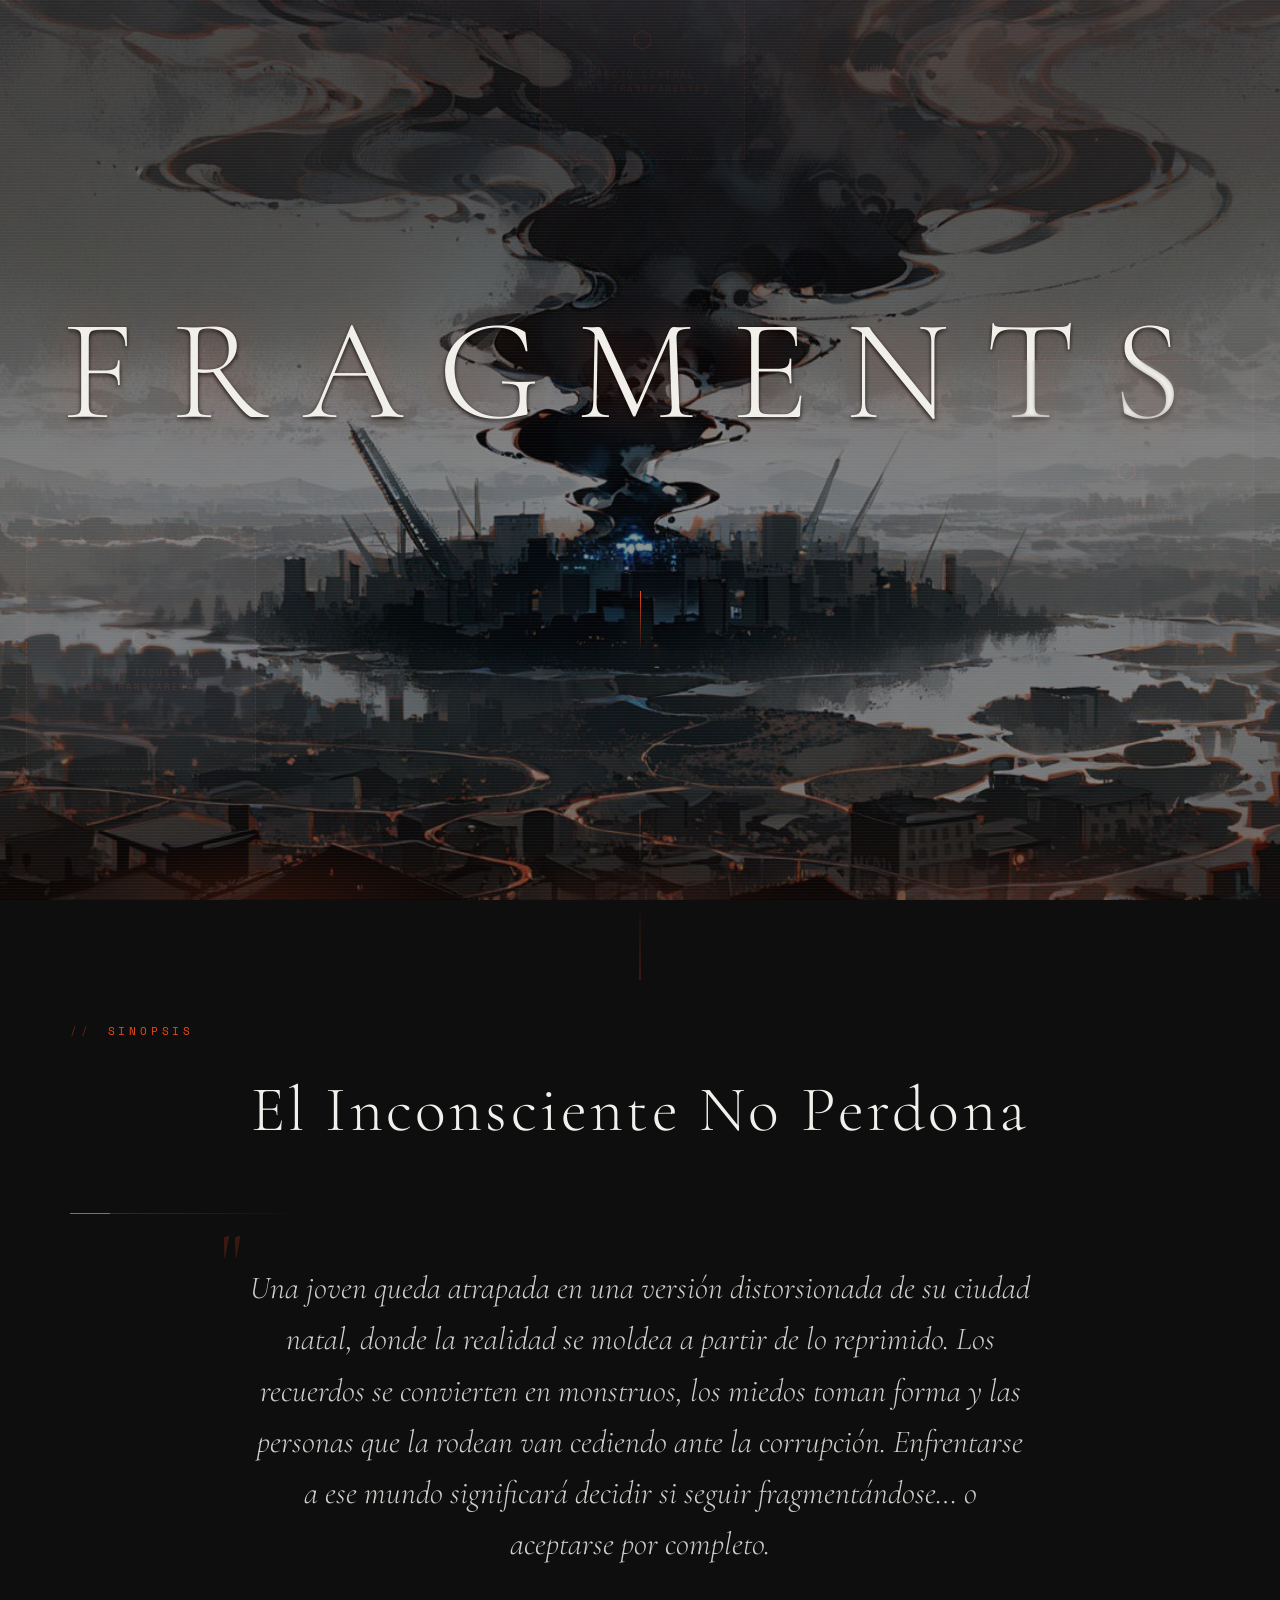
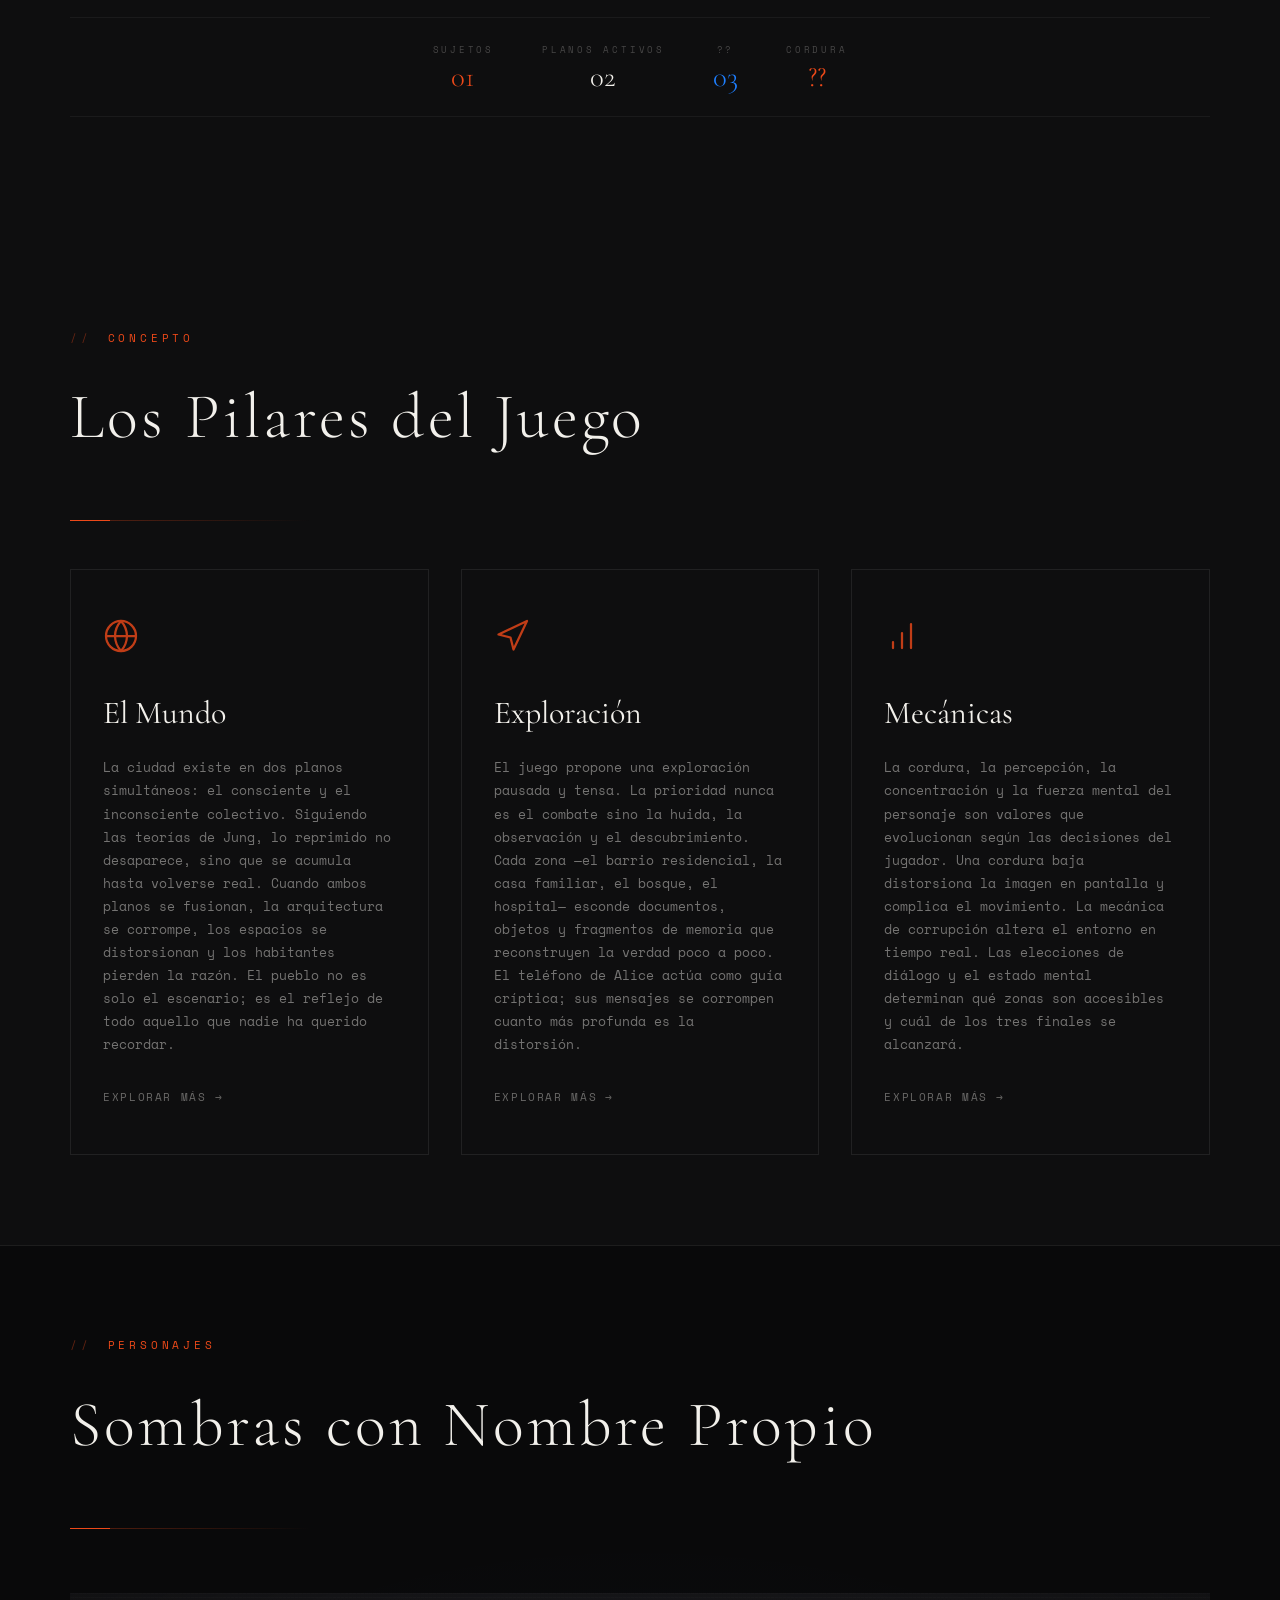
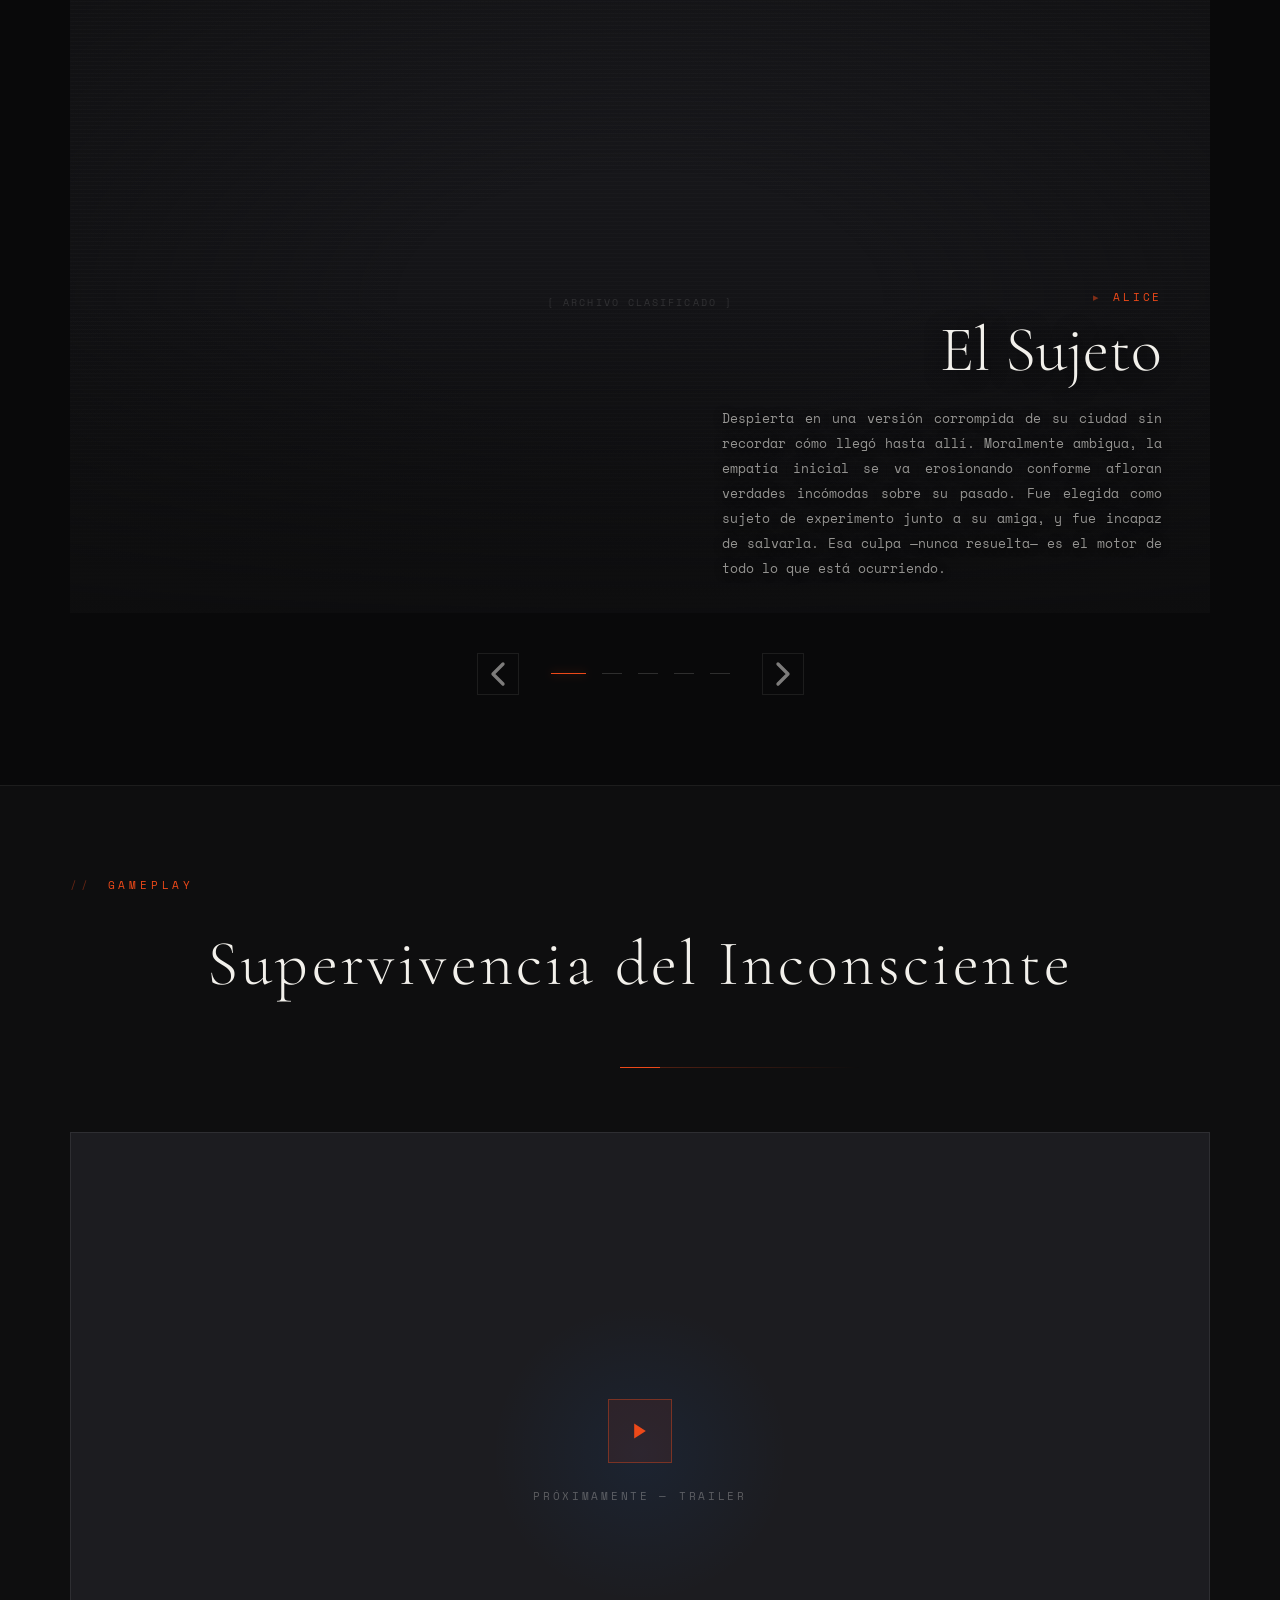
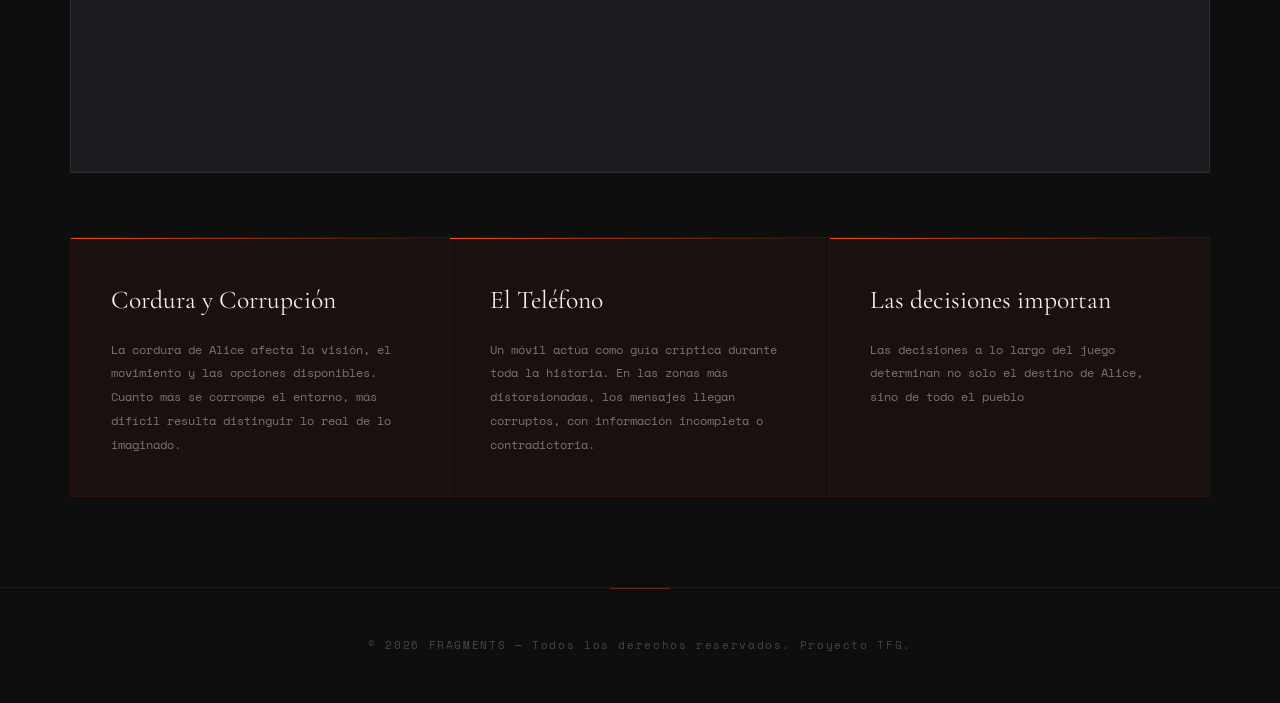
<file: index.html>
<!DOCTYPE html>
<html lang="es">

<head>
  <meta charset="UTF-8">
  <meta name="viewport" content="width=device-width, initial-scale=1.0">
  <meta name="description"
    content="Una joven queda atrapada en una versión distorsionada de su ciudad natal, donde la realidad se moldea a partir de lo reprimido. Terror psicológico, puzle, exploración.">
  <title>FRAGMENTS — El Inconsciente Se Vuelve Real</title>
  <link rel="stylesheet" href="style.css">
</head>

<body>

  <!-- Ambient Background -->
  <div class="ambient-bg"></div>

  <!-- Background parallax depth layers -->
  <div class="bg-parallax-layer bg-parallax-layer--fog" data-speed="0.06"></div>
  <div class="bg-parallax-layer bg-parallax-layer--vortex" data-speed="0.12"></div>
  <div class="bg-parallax-layer bg-parallax-layer--lava" data-speed="0.18"></div>
  <div class="bg-parallax-layer bg-parallax-layer--glitch" data-speed="0"></div>

  <!-- ==============================
       HERO — FULL SCREEN
       ============================== -->
  <section class="hero" id="hero">
    <div class="hero__media">
      <img src="hero.png" alt="LIMINAL — Ciudad corrompida"
        style="width:100%;height:100%;object-fit:cover;object-position:center 60%;opacity:0.55;filter:saturate(0.7) contrast(1.1);">
      <!-- Reemplaza con <img src="img/hero.jpg"> o <video> cuando tengas el asset -->
    </div>

    <div class="hero__particles" id="hero-particles"></div>

    <div class="hero__content">
      <h1 class="hero__title glitch glitch--hard glitch-shadow" data-text="LIMINAL">FRAGMENTS</h1>
      <p class="hero__subtitle glitch glitch--soft glitch-flicker" data-text="Donde el inconsciente se vuelve real">
        Donde el inconsciente se vuelve real</p>
    </div>

    <div class="hero__scroll-indicator" id="scroll-indicator">
      <span></span>
      <div class="scroll-arrow"></div>
    </div>
  </section>

  <!-- ==============================
       HEADER / NAV
       ============================== -->
  <header class="header" id="header">
    <div class="header__inner">
      <a href="#hero" class="header__logo">FRAGMENTS</a>

      <div class="header__hamburger" id="hamburger">
        <span></span>
        <span></span>
        <span></span>
      </div>

      <ul class="header__nav" id="nav-menu">
        <li><a href="#concepto">Concepto</a></li>
        <li><a href="mundo.html">Mundo</a></li>
        <li><a href="historia.html">Historia</a></li>
        <li><a href="#personajes">Personajes</a></li>
        <li><a href="galeria.html">Galería</a></li>
      </ul>
    </div>
  </header>

  <!-- ==============================
       SYNOPSIS
       ============================== -->
  <section class="section synopsis" id="sinopsis">

    <div class="section__container reveal">
      <p class="section__label">Sinopsis</p>
      <h2 class="section__title">El Inconsciente No Perdona</h2>
      <div class="section__divider"></div>
      <p class="synopsis__text">
        Una joven queda atrapada en una versión distorsionada de su ciudad natal,
        donde la realidad se moldea a partir de lo reprimido. Los recuerdos se
        convierten en monstruos, los miedos toman forma y las personas que la rodean
        van cediendo ante la corrupción. Enfrentarse a ese mundo significará decidir
        si seguir fragmentándose… o aceptarse por completo.
      </p>
      <div class="data-readout" style="margin-top:3rem; justify-content:center;">
        <div class="data-readout__item"><span class="data-readout__label">Sujetos</span><span
            class="data-readout__value data-readout__value--red">01</span></div>
        <div class="data-readout__item"><span class="data-readout__label">Planos activos</span><span
            class="data-readout__value">02</span></div>
        <div class="data-readout__item"><span class="data-readout__label">??</span><span
            class="data-readout__value data-readout__value--blue">03</span></div>
        <div class="data-readout__item"><span class="data-readout__label">Cordura</span><span
            class="data-readout__value data-readout__value--red">??</span></div>
      </div>
    </div>
  </section>

  <!-- ==============================
       CONCEPTO
       ============================== -->
  <section class="section" id="concepto">
    <div class="section__container">
      <p class="section__label reveal glitch-flicker">Concepto</p>
      <h2 class="section__title reveal glitch-shadow glitch-flicker" data-text="Los Pilares del Juego">Los Pilares del
        Juego</h2>
      <div class="section__divider reveal"></div>

      <div class="concept__grid">

        <!-- El Mundo -->
        <div class="concept-card reveal reveal-delay-1">
          <div class="concept-card__icon concept-card__icon--mundo">
            <svg viewBox="0 0 24 24" fill="none" stroke="currentColor" stroke-width="1.5" stroke-linecap="round"
              stroke-linejoin="round">
              <circle cx="12" cy="12" r="10" />
              <path d="M2 12h20" />
              <path d="M12 2a15.3 15.3 0 0 1 4 10 15.3 15.3 0 0 1-4 10 15.3 15.3 0 0 1-4-10 15.3 15.3 0 0 1 4-10z" />
            </svg>
          </div>
          <h3 class="concept-card__title">El Mundo</h3>
          <p class="concept-card__desc">
            La ciudad existe en dos planos simultáneos: el consciente y el inconsciente colectivo.
            Siguiendo las teorías de Jung, lo reprimido no desaparece, sino que se acumula hasta
            volverse real. Cuando ambos planos se fusionan, la arquitectura se corrompe, los espacios
            se distorsionan y los habitantes pierden la razón. El pueblo no es solo el escenario;
            es el reflejo de todo aquello que nadie ha querido recordar.
          </p>
          <a href="mundo.html" class="concept-card__link">
            Explorar más
          </a>
        </div>

        <!-- Exploración -->
        <div class="concept-card reveal reveal-delay-2">
          <div class="concept-card__icon concept-card__icon--exploracion">
            <svg viewBox="0 0 24 24" fill="none" stroke="currentColor" stroke-width="1.5" stroke-linecap="round"
              stroke-linejoin="round">
              <polygon points="3 11 22 2 13 21 11 13 3 11" />
            </svg>
          </div>
          <h3 class="concept-card__title">Exploración</h3>
          <p class="concept-card__desc">
            El juego propone una exploración pausada y tensa. La prioridad nunca es el combate
            sino la huida, la observación y el descubrimiento. Cada zona —el barrio residencial,
            la casa familiar, el bosque, el hospital— esconde documentos, objetos y fragmentos
            de memoria que reconstruyen la verdad poco a poco. El teléfono de Alice actúa
            como guía críptica; sus mensajes se corrompen cuanto más profunda es la distorsión.
          </p>
          <a href="exploracion.html" class="concept-card__link">
            Explorar más
          </a>
        </div>

        <!-- Mecánicas -->
        <div class="concept-card reveal reveal-delay-3">
          <div class="concept-card__icon concept-card__icon--mecanicas">
            <svg viewBox="0 0 24 24" fill="none" stroke="currentColor" stroke-width="1.5" stroke-linecap="round"
              stroke-linejoin="round">
              <path d="M12 20V10" />
              <path d="M18 20V4" />
              <path d="M6 20v-4" />
            </svg>
          </div>
          <h3 class="concept-card__title">Mecánicas</h3>
          <p class="concept-card__desc">
            La cordura, la percepción, la concentración y la fuerza mental del personaje son valores
            que evolucionan según las decisiones del jugador. Una cordura baja distorsiona la
            imagen en pantalla y complica el movimiento. La mecánica de corrupción altera el
            entorno en tiempo real. Las elecciones de diálogo y el estado mental
            determinan qué zonas son accesibles y cuál de los tres finales se alcanzará.
          </p>
          <a href="mecanicas.html" class="concept-card__link">
            Explorar más
          </a>
        </div>

      </div>
    </div>
  </section>

  <!-- ==============================
       PERSONAJES
       ============================== -->
  <section class="section characters" id="personajes">
    <div class="section__container">
      <p class="section__label reveal glitch-flicker">Personajes</p>
      <h2 class="section__title reveal glitch-shadow glitch-flicker" data-text="Sombras con Nombre Propio">Sombras con
        Nombre Propio</h2>
      <div class="section__divider reveal"></div>

      <div class="carousel reveal" id="carousel">
        <div class="carousel__viewport" id="carousel-track">

          <!-- Personaje 1 -->
          <div class="carousel__slide active">
            <div class="carousel__image-layer">
              <div class="carousel__image-placeholder char-placeholder-1">
                <span>Imagen del personaje</span>
              </div>
            </div>
            <div class="carousel__info-layer">
              <p class="carousel__char-role">Alice</p>
              <h3 class="carousel__char-name">El Sujeto</h3>
              <p class="carousel__char-desc">
                Despierta en una versión corrompida de su ciudad sin recordar cómo llegó hasta allí.
                Moralmente ambigua, la empatía inicial se va erosionando conforme afloran
                verdades incómodas sobre su pasado. Fue elegida como sujeto de experimento junto a su
                amiga, y fue incapaz de salvarla. Esa culpa —nunca resuelta— es el motor de todo
                lo que está ocurriendo.
              </p>
            </div>
          </div>

          <!-- Personaje 2 -->
          <div class="carousel__slide">
            <div class="carousel__image-layer">
              <div class="carousel__image-placeholder char-placeholder-2">
                <span>Imagen del personaje</span>
              </div>
            </div>
            <div class="carousel__info-layer">
              <p class="carousel__char-role">El Alter Ego</p>
              <h3 class="carousel__char-name">La Sombra</h3>
              <p class="carousel__char-desc">
                La proyección emergida del inconsciente colectivo. Representa todo
                lo que la protagonista ha reprimido, negado y enterrado bajo capas de
                normalidad. No miente; solo dice lo que nadie quiere admitirse a sí mismo.
                Enfrentarse a ella es enfrentarse al único espejo que no distorsiona.
              </p>
            </div>
          </div>

          <!-- Personaje 3 -->
          <div class="carousel__slide">
            <div class="carousel__image-layer">
              <div class="carousel__image-placeholder char-placeholder-3">
                <span>Imagen del personaje</span>
              </div>
            </div>
            <div class="carousel__info-layer">
              <p class="carousel__char-role">X</p>
              <h3 class="carousel__char-name">El Ancla</h3>
              <p class="carousel__char-desc">
                Mejor amiga de Alice
              </p>
            </div>
          </div>

          <!-- Personaje 4 -->
          <div class="carousel__slide">
            <div class="carousel__image-layer">
              <div class="carousel__image-placeholder char-placeholder-4">
                <span>Imagen del personaje</span>
              </div>
            </div>
            <div class="carousel__info-layer">
              <p class="carousel__char-role">Y</p>
              <h3 class="carousel__char-name">El Resentimiento</h3>
              <p class="carousel__char-desc">
                Mejor amigo de Alice
              </p>
            </div>
          </div>

          <!-- Personaje 5 -->
          <div class="carousel__slide">
            <div class="carousel__image-layer">
              <div class="carousel__image-placeholder char-placeholder-3">
                <span>Imagen del personaje</span>
              </div>
            </div>
            <div class="carousel__info-layer">
              <p class="carousel__char-role">Z</p>
              <h3 class="carousel__char-name">El Resentimiento</h3>
              <p class="carousel__char-desc">
                Mejor amigo de Alice
              </p>
            </div>
          </div>

        </div>

        <!-- Carousel Controls -->
        <div class="carousel__controls">
          <button class="carousel__btn" id="carousel-prev" aria-label="Anterior">
            <svg viewBox="0 0 24 24" fill="none" stroke="currentColor" stroke-width="2" stroke-linecap="round"
              stroke-linejoin="round">
              <path d="m15 18-6-6 6-6" />
            </svg>
          </button>

          <div class="carousel__dots" id="carousel-dots">
            <button class="carousel__dot active" data-index="0" aria-label="Protagonista"></button>
            <button class="carousel__dot" data-index="1" aria-label="La Sombra"></button>
            <button class="carousel__dot" data-index="2" aria-label="El Ancla"></button>
            <button class="carousel__dot" data-index="3" aria-label="El Resentimiento"></button>
            <button class="carousel__dot" data-index="4" aria-label="El Resentimiento"></button>
          </div>

          <button class="carousel__btn" id="carousel-next" aria-label="Siguiente">
            <svg viewBox="0 0 24 24" fill="none" stroke="currentColor" stroke-width="2" stroke-linecap="round"
              stroke-linejoin="round">
              <path d="m9 18 6-6-6-6" />
            </svg>
          </button>
        </div>
      </div>
    </div>
  </section>

  <!-- ==============================
       GAMEPLAY
       ============================== -->
  <section class="section gameplay" id="gameplay">
    <div class="section__container">
      <div class="deco-img deco-img--float deco-img--placeholder deco-img--tint-blue deco-img--subtle"
        data-parallax="0.18" data-label="Efecto flotante&#10;gameplay 2"
        style="position: absolute; right: -40px; bottom: 10%; width: 200px;">
        <!-- <img src="img/decor-haze-right.png" alt=""> -->
      </div>
      <p class="section__label reveal glitch-flicker">Gameplay</p>
      <h2 class="section__title reveal glitch-shadow glitch-flicker" data-text="Supervivencia del Inconsciente">
        Supervivencia del Inconsciente</h2>
      <div class="section__divider reveal" style="margin-left:auto; margin-right:auto;"></div>

      <div class="gameplay__video-container reveal">
        <div class="gameplay__video-placeholder">
          <div class="gameplay__play-btn" aria-label="Reproducir vídeo">
            <svg viewBox="0 0 24 24" fill="currentColor">
              <polygon points="5 3 19 12 5 21 5 3" />
            </svg>
          </div>
          <span class="gameplay__video-label">Próximamente — Trailer</span>
        </div>
      </div>

      <div class="gameplay__features reveal">
        <div class="gameplay__feature">
          <h4 class="gameplay__feature-title">Cordura y Corrupción</h4>
          <p class="gameplay__feature-desc">
            La cordura de Alice afecta la visión, el movimiento y las opciones disponibles.
            Cuanto más se corrompe el entorno, más difícil resulta distinguir lo real de lo imaginado.
          </p>
        </div>
        <div class="gameplay__feature">
          <h4 class="gameplay__feature-title">El Teléfono</h4>
          <p class="gameplay__feature-desc">
            Un móvil actúa como guía críptica durante toda la historia. En las zonas
            más distorsionadas, los mensajes llegan corruptos, con información incompleta
            o contradictoria.
          </p>
        </div>
        <div class="gameplay__feature">
          <h4 class="gameplay__feature-title">Las decisiones importan</h4>
          <p class="gameplay__feature-desc">
            Las decisiones a lo largo del juego determinan no solo el destino de Alice, sino de todo el pueblo
          </p>
        </div>
      </div>
    </div>
  </section>

  <!-- ==============================
       FOOTER
       ============================== -->
  <footer class="footer">
    <p>&copy; 2026 FRAGMENTS — Todos los derechos reservados. Proyecto TFG.</p>
  </footer>


  <!-- ============================================================
       FOREGROUND PARALLAX LAYERS — index.html
       Reemplaza el comentario <img> por tu imagen real cuando la tengas.
       Borra la clase fg-layer--placeholder al añadir la imagen.
  ============================================================ -->

  <!-- Efecto izquierda: flota hacia arriba al bajar -->
  <div class="fg-layer fg-layer--placeholder" data-speed="-0.25" data-x="2vw" data-y="60vh"
    data-size="clamp(160px,18vw,280px)" data-opacity="0.45" data-blend="screen"
    data-label="Efecto izquierda&#xA;(PNG transparente)">
    <!-- <img src="img/fg-smoke-left.png" alt=""> -->
  </div>

  <!-- Efecto derecha: desciende lento, casi estático -->
  <div class="fg-layer fg-layer--placeholder" data-speed="0.15" data-x="calc(100vw - clamp(160px,20vw,300px) - 2vw)"
    data-y="40vh" data-size="clamp(160px,20vw,300px)" data-opacity="0.4" data-blend="screen"
    data-label="Efecto derecha&#xA;(PNG transparente)">
    <!-- <img src="img/fg-glow-right.png" alt=""> -->
  </div>

  <!-- Efecto central rápido: baja notablemente al hacer scroll -->
  <div class="fg-layer fg-layer--placeholder" data-speed="0.55" data-x="calc(50vw - 100px)" data-y="-5vh"
    data-size="clamp(140px,16vw,220px)" data-opacity="0.3" data-blend="screen"
    data-label="Efecto central&#xA;(PNG transparente)">
    <!-- <img src="img/fg-vortex-top.png" alt=""> -->
  </div>

  <script src="script.js"></script>
</body>

</html>
</file>
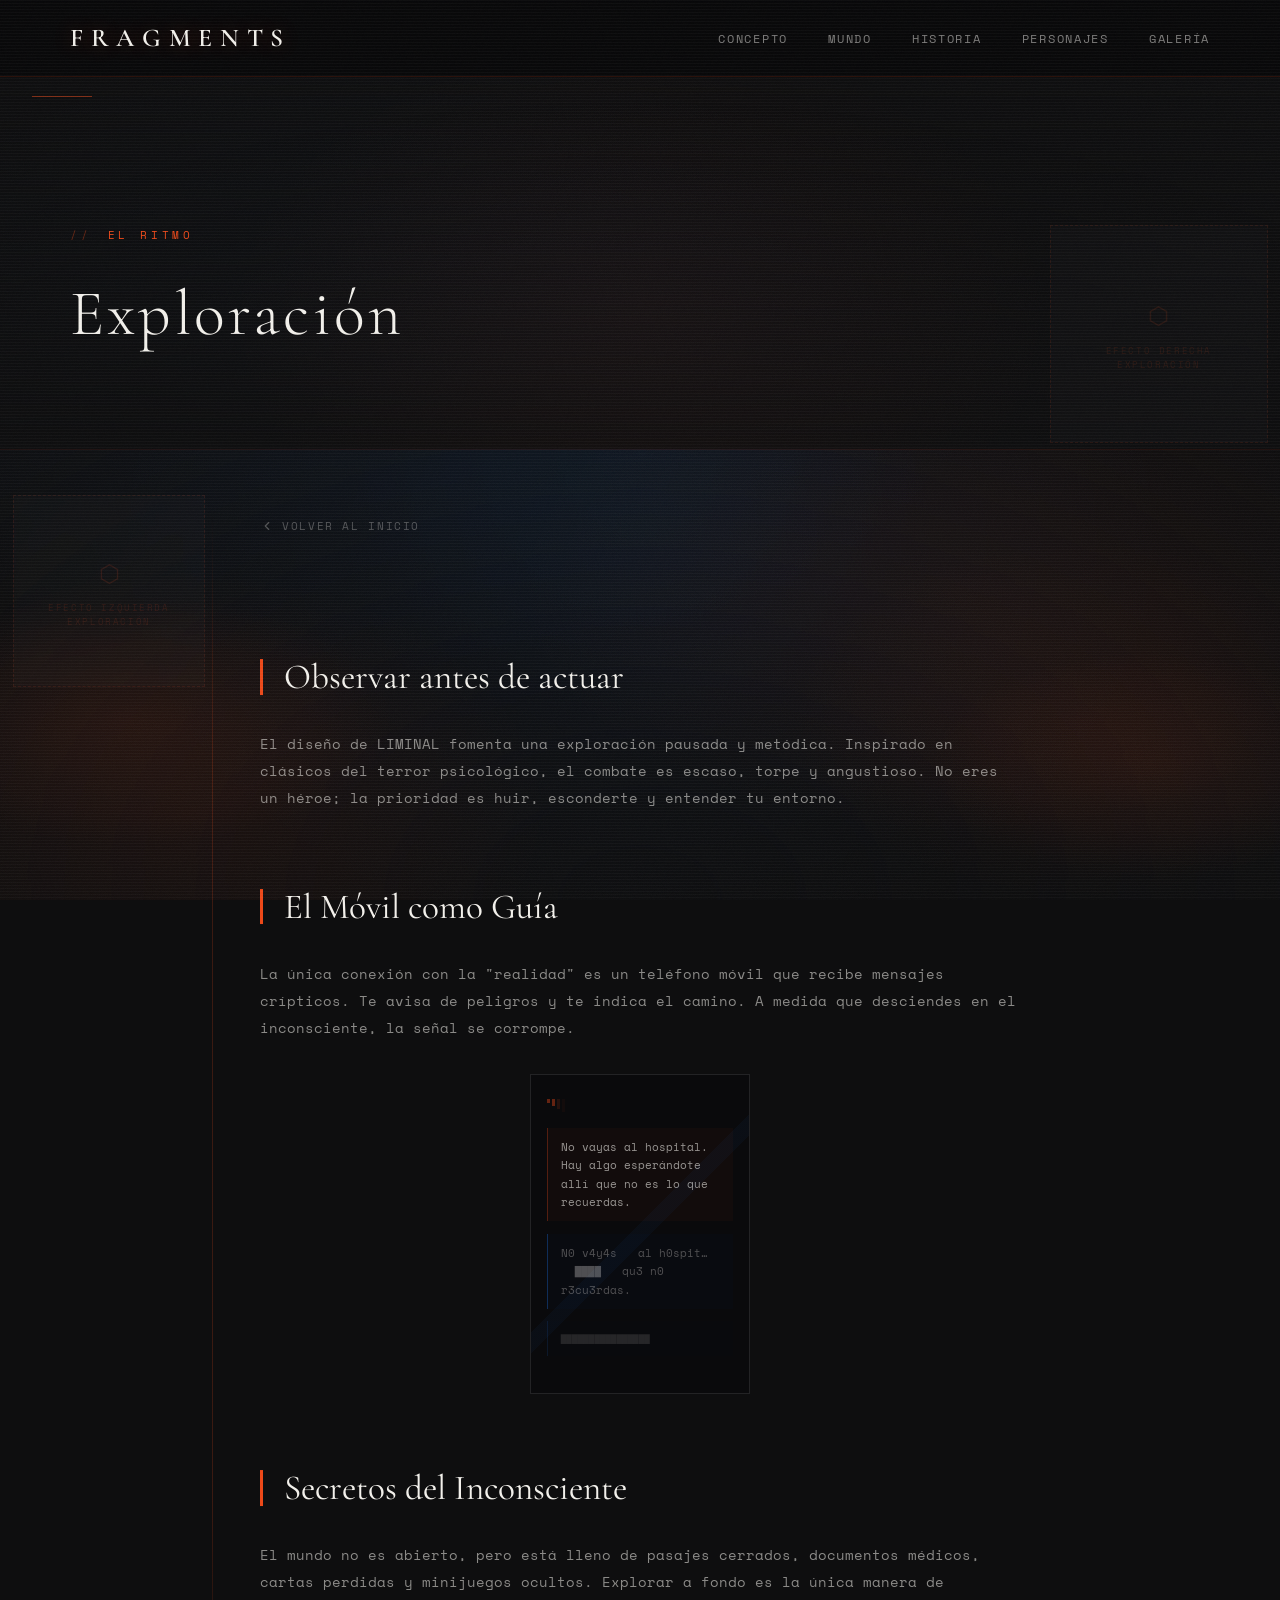
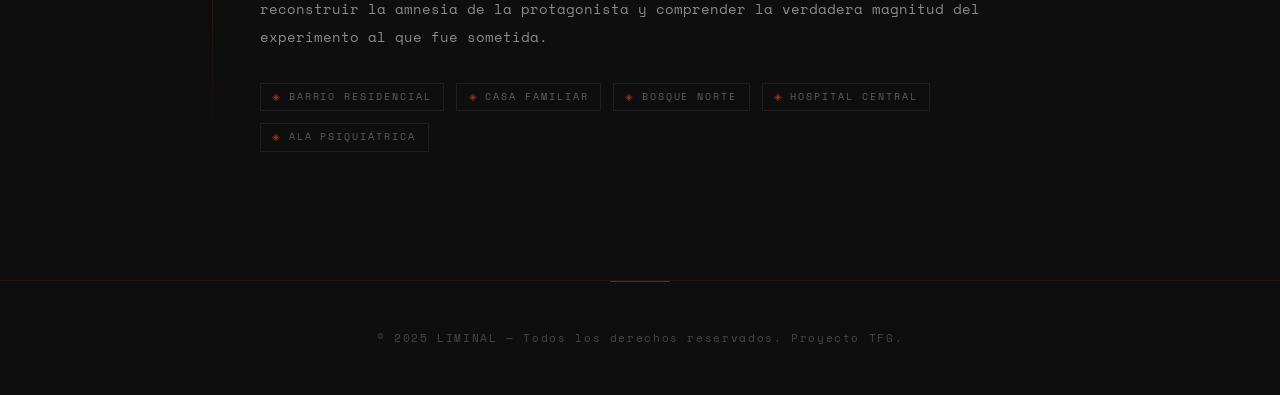
<file: exploracion.html>
<!DOCTYPE html>
<html lang="es">

<head>
  <meta charset="UTF-8">
  <meta name="viewport" content="width=device-width, initial-scale=1.0">
  <title>Exploración — LIMINAL</title>
  <link rel="stylesheet" href="style.css">
</head>

<body>

  <div class="ambient-bg"></div>

  <!-- Background parallax depth layers -->
  <div class="bg-parallax-layer bg-parallax-layer--fog" data-speed="0.06"></div>
  <div class="bg-parallax-layer bg-parallax-layer--vortex" data-speed="0.12"></div>
  <div class="bg-parallax-layer bg-parallax-layer--lava" data-speed="0.18"></div>
  <div class="bg-parallax-layer bg-parallax-layer--glitch" data-speed="0"></div>

  <header class="header visible scrolled" id="header">
    <div class="header__inner">
      <a href="index.html" class="header__logo">FRAGMENTS</a>
      <div class="header__hamburger" id="hamburger">
        <span></span><span></span><span></span>
      </div>
      <ul class="header__nav" id="nav-menu">
        <li><a href="index.html#concepto">Concepto</a></li>
        <li><a href="mundo.html">Mundo</a></li>
        <li><a href="historia.html">Historia</a></li>
        <li><a href="index.html#personajes">Personajes</a></li>
        <li><a href="galeria.html">Galería</a></li>
      </ul>
    </div>
  </header>

  <section class="subpage-hero">
    <div class="subpage-hero__content">
      <p class="section__label glitch-flicker">El Ritmo</p>
      <h1 class="section__title glitch glitch--hard glitch-shadow" style="margin-bottom:0;" data-text="Exploración">
        Exploración</h1>
    </div>
  </section>

  <main class="subpage-content">
    <div class="subpage-content__inner reveal"> <a href="index.html" class="back-link">
        <svg viewBox="0 0 24 24" fill="none" stroke="currentColor" stroke-width="2" stroke-linecap="round"
          stroke-linejoin="round">
          <path d="m15 18-6-6 6-6" />
        </svg>
        Volver al inicio
      </a>

      <h2 class="glitch-shadow glitch-flicker" data-text="Observar antes de actuar">Observar antes de actuar</h2>
      <p>
        El diseño de LIMINAL fomenta una exploración pausada y metódica. Inspirado en clásicos del terror psicológico,
        el combate es escaso, torpe y angustioso. No eres un héroe; la prioridad es huir, esconderte y entender tu
        entorno.
      </p>

      <h2 class="glitch-shadow glitch-flicker" data-text="El Móvil como Guía">El Móvil como Guía</h2>
      <p>
        La única conexión con la "realidad" es un teléfono móvil que recibe mensajes crípticos. Te avisa de peligros y
        te indica el camino. A medida que desciendes en el inconsciente, la señal se corrompe.
      </p>

      <!-- PHONE MOCKUP -->
      <div class="phone-mockup">
        <div class="phone-signal">
          <span></span><span></span><span></span><span></span>
        </div>
        <div class="phone-msg">
          No vayas al hospital. Hay algo esperándote allí que no es lo que recuerdas.
        </div>
        <div class="phone-msg phone-msg--corrupted">
          N0 v4y4s &nbsp; al h0spit&hellip; &nbsp; ████ &nbsp; qu3 n0 &nbsp; r3cu3rdas.
        </div>
        <div class="phone-msg phone-msg--corrupted" style="opacity:0.4; font-size:0.58rem;">
          &#9608;&#9608;&#9608;&#9608;&#9608;&#9608;&#9608;&#9608;&#9608;&#9608;&#9608;&#9608;&#9608;&#9608;&#9608;&#9608;
        </div>
      </div>

      <h2 class="glitch-shadow glitch-flicker" data-text="Secretos del Inconsciente">Secretos del Inconsciente</h2>
      <p>
        El mundo no es abierto, pero está lleno de pasajes cerrados, documentos médicos, cartas perdidas y minijuegos
        ocultos. Explorar a fondo es la única manera de reconstruir la amnesia de la protagonista y comprender la
        verdadera magnitud del experimento al que fue sometida.
      </p>

      <!-- Location tags -->
      <div style="display: flex; gap: 0.75rem; flex-wrap: wrap; margin-top: 1.5rem;">
        <span class="location-tag">Barrio Residencial</span>
        <span class="location-tag">Casa Familiar</span>
        <span class="location-tag">Bosque Norte</span>
        <span class="location-tag">Hospital Central</span>
        <span class="location-tag">Ala Psiquiátrica</span>
      </div>
    </div>
  </main>

  <footer class="footer">
    <p>&copy; 2025 LIMINAL — Todos los derechos reservados. Proyecto TFG.</p>
  </footer>


  <!-- ============================================================
       FOREGROUND PARALLAX LAYERS — exploracion.html
  ============================================================ -->
  <div class="fg-layer fg-layer--placeholder" data-speed="-0.22" data-x="1vw" data-y="55vh"
    data-size="clamp(130px,15vw,220px)" data-opacity="0.4" data-blend="screen"
    data-label="Efecto izquierda&#xA;exploración">
    <!-- <img src="img/fg-signal-left.png" alt=""> -->
  </div>
  <div class="fg-layer fg-layer--placeholder" data-speed="0.35" data-x="calc(100vw - clamp(130px,17vw,250px) - 1vw)"
    data-y="25vh" data-size="clamp(130px,17vw,250px)" data-opacity="0.35" data-blend="screen"
    data-label="Efecto derecha&#xA;exploración">
    <!-- <img src="img/fg-corrupt-right.png" alt=""> -->
  </div>

  <script src="script.js"></script>
</body>

</html>
</file>
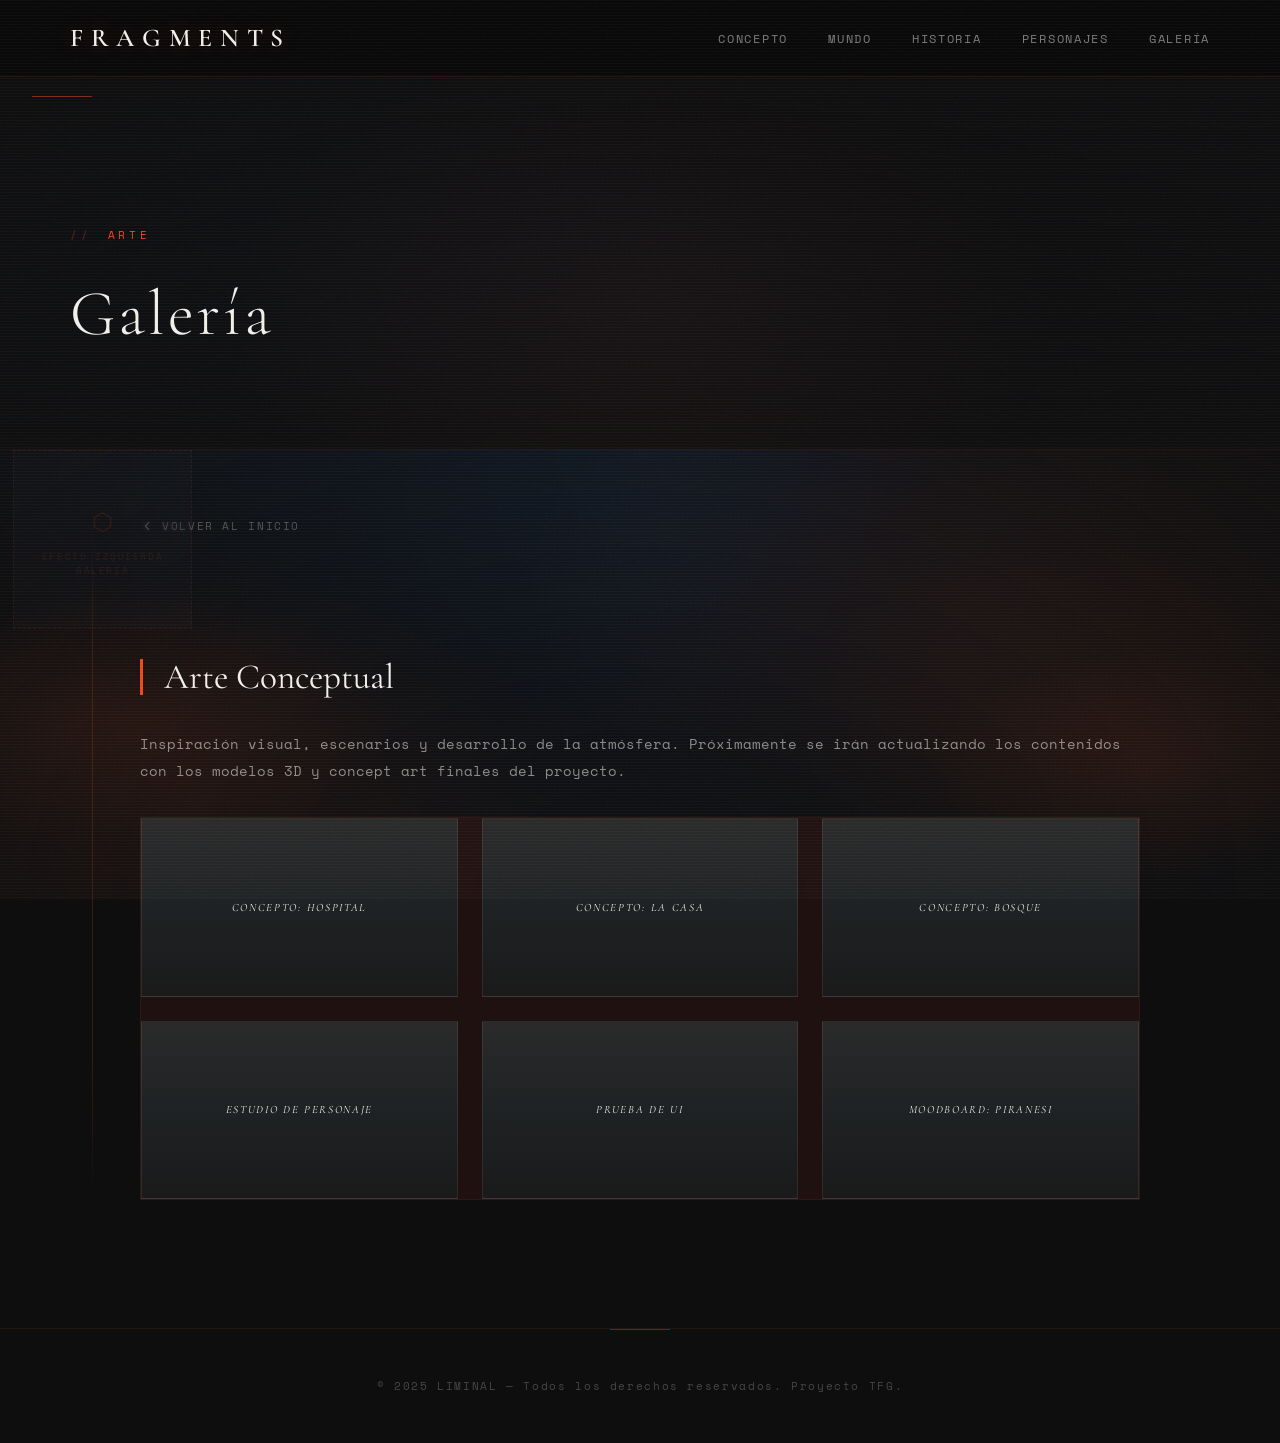
<file: galeria.html>
<!DOCTYPE html>
<html lang="es">

<head>
  <meta charset="UTF-8">
  <meta name="viewport" content="width=device-width, initial-scale=1.0">
  <title>Galería — LIMINAL</title>
  <link rel="stylesheet" href="style.css">
  <style>
    .gallery-grid {
      display: grid;
      grid-template-columns: repeat(auto-fit, minmax(280px, 1fr));
      gap: 1.5rem;
      margin-top: 2rem;
    }

    .gallery-item {
      aspect-ratio: 16/9;
      background: linear-gradient(180deg, #2a2a2a 0%, #1f2224 50%, #1a1a1a 100%);
      border: 1px solid var(--clr-border);
      display: flex;
      align-items: center;
      justify-content: center;
      font-family: var(--font-display);
      color: var(--clr-text-dim);
      font-style: italic;
      position: relative;
      overflow: hidden;
      transition: border-color 0.4s ease;
    }

    .gallery-item:hover {
      border-color: var(--clr-red);
    }

    .gallery-item::after {
      content: '';
      position: absolute;
      inset: 0;
      background: repeating-linear-gradient(0deg,
          transparent,
          transparent 3px,
          rgba(247, 249, 252, 0.01) 3px,
          rgba(247, 249, 252, 0.01) 6px);
      pointer-events: none;
    }
  </style>
</head>

<body>

  <div class="ambient-bg"></div>

  <!-- Background parallax depth layers -->
  <div class="bg-parallax-layer bg-parallax-layer--fog" data-speed="0.06"></div>
  <div class="bg-parallax-layer bg-parallax-layer--vortex" data-speed="0.12"></div>
  <div class="bg-parallax-layer bg-parallax-layer--lava" data-speed="0.18"></div>
  <div class="bg-parallax-layer bg-parallax-layer--glitch" data-speed="0"></div>

  <header class="header visible scrolled" id="header">
    <div class="header__inner">
      <a href="index.html" class="header__logo">FRAGMENTS</a>
      <div class="header__hamburger" id="hamburger">
        <span></span><span></span><span></span>
      </div>
      <ul class="header__nav" id="nav-menu">
        <li><a href="index.html#concepto">Concepto</a></li>
        <li><a href="mundo.html">Mundo</a></li>
        <li><a href="historia.html">Historia</a></li>
        <li><a href="index.html#personajes">Personajes</a></li>
        <li><a href="galeria.html">Galería</a></li>
      </ul>
    </div>
  </header>

  <section class="subpage-hero">
    <div class="subpage-hero__content">
      <p class="section__label glitch-flicker">Arte</p>
      <h1 class="section__title glitch glitch--hard glitch-shadow" style="margin-bottom:0;" data-text="Galería">Galería
      </h1>
    </div>
  </section>

  <main class="subpage-content">
    <div class="subpage-content__inner reveal" style="max-width: 1000px;"> <a href="index.html" class="back-link">
        <svg viewBox="0 0 24 24" fill="none" stroke="currentColor" stroke-width="2" stroke-linecap="round"
          stroke-linejoin="round">
          <path d="m15 18-6-6 6-6" />
        </svg>
        Volver al inicio
      </a>

      <h2 class="glitch-shadow glitch-flicker" data-text="Arte Conceptual">Arte Conceptual</h2>
      <p style="margin-bottom: 2rem;">
        Inspiración visual, escenarios y desarrollo de la atmósfera. Próximamente se irán actualizando los contenidos
        con los modelos 3D y concept art finales del proyecto.
      </p>

      <div class="gallery-grid">
        <div class="gallery-item">Concepto: Hospital</div>
        <div class="gallery-item">Concepto: La Casa</div>
        <div class="gallery-item">Concepto: Bosque</div>
        <div class="gallery-item">Estudio de Personaje</div>
        <div class="gallery-item">Prueba de UI</div>
        <div class="gallery-item">Moodboard: Piranesi</div>
      </div>
    </div>
  </main>

  <footer class="footer">
    <p>&copy; 2025 LIMINAL — Todos los derechos reservados. Proyecto TFG.</p>
  </footer>


  <!-- ============================================================
       FOREGROUND PARALLAX LAYERS — galeria.html
  ============================================================ -->
  <div class="fg-layer fg-layer--placeholder" data-speed="-0.18" data-x="1vw" data-y="50vh"
    data-size="clamp(120px,14vw,200px)" data-opacity="0.35" data-blend="screen"
    data-label="Efecto izquierda&#xA;galería">
    <!-- <img src="img/fg-aura-left.png" alt=""> -->
  </div>

  <script src="script.js"></script>
</body>

</html>
</file>
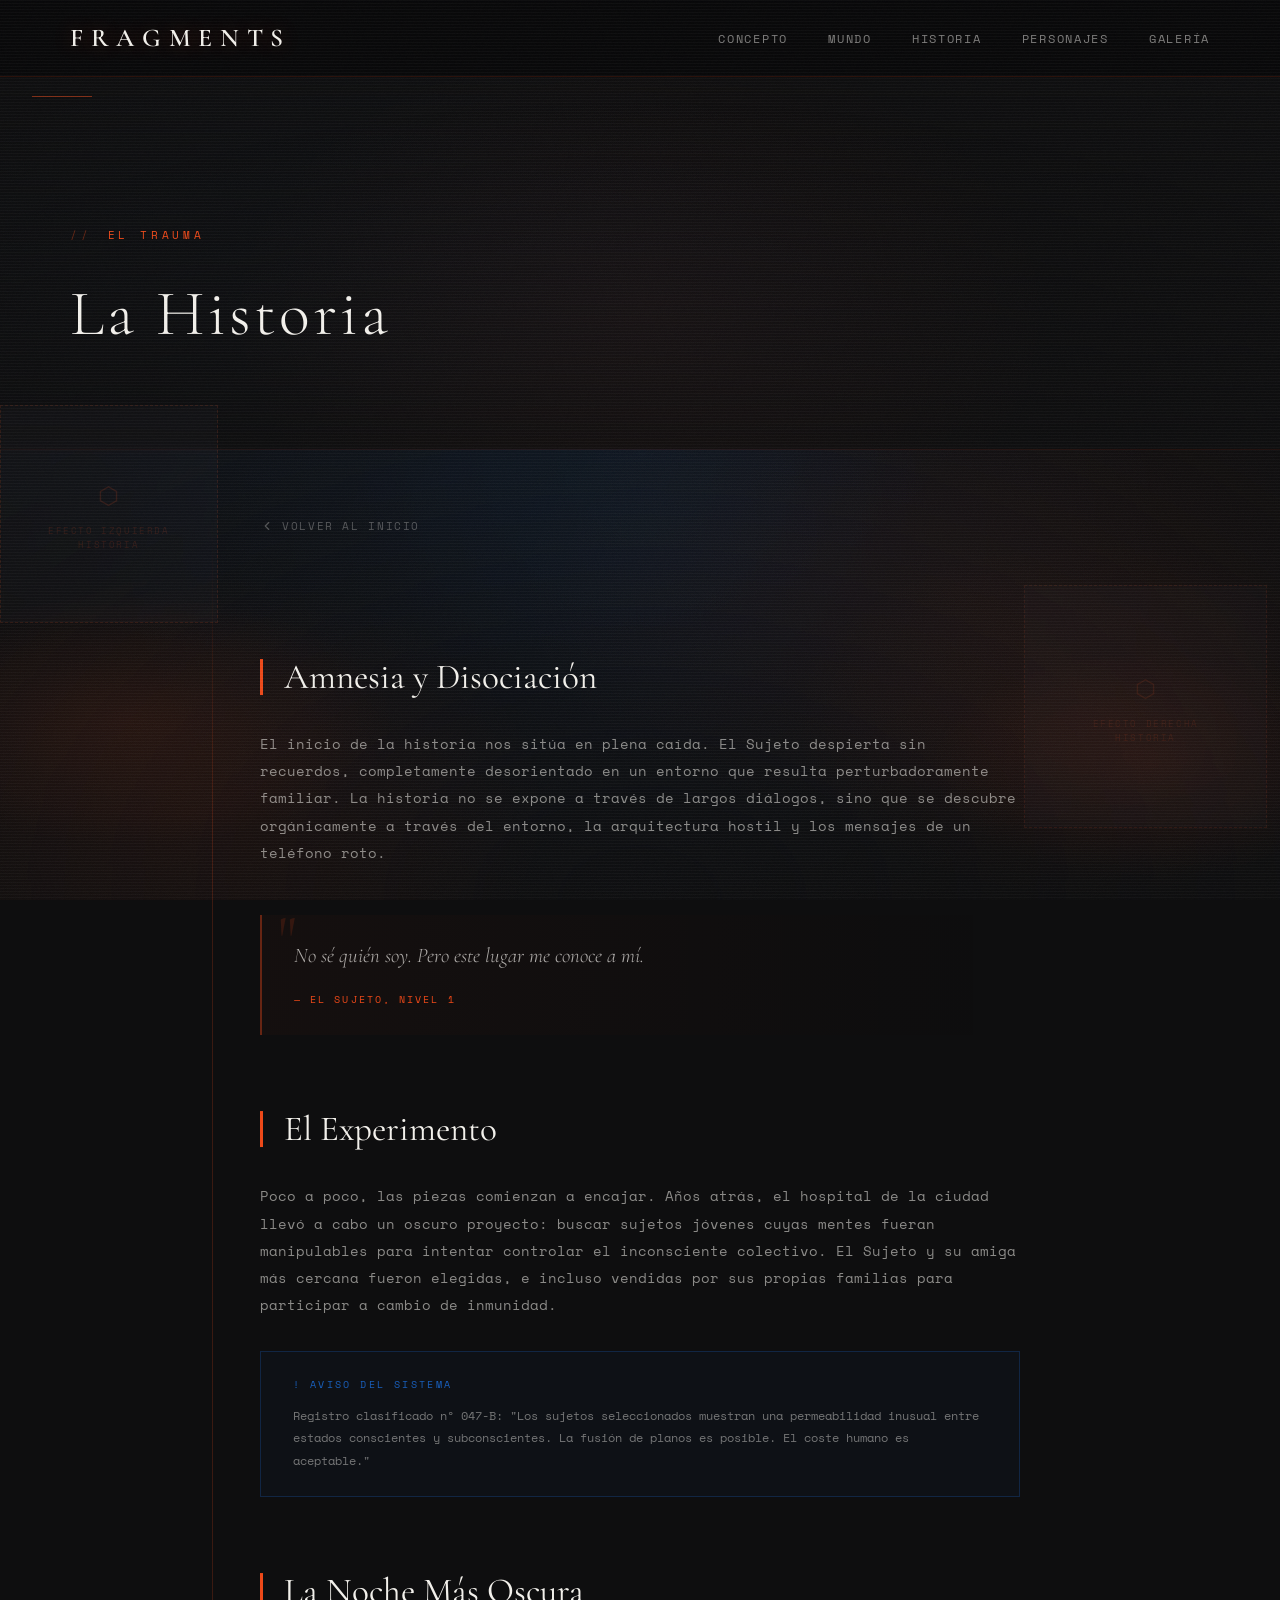
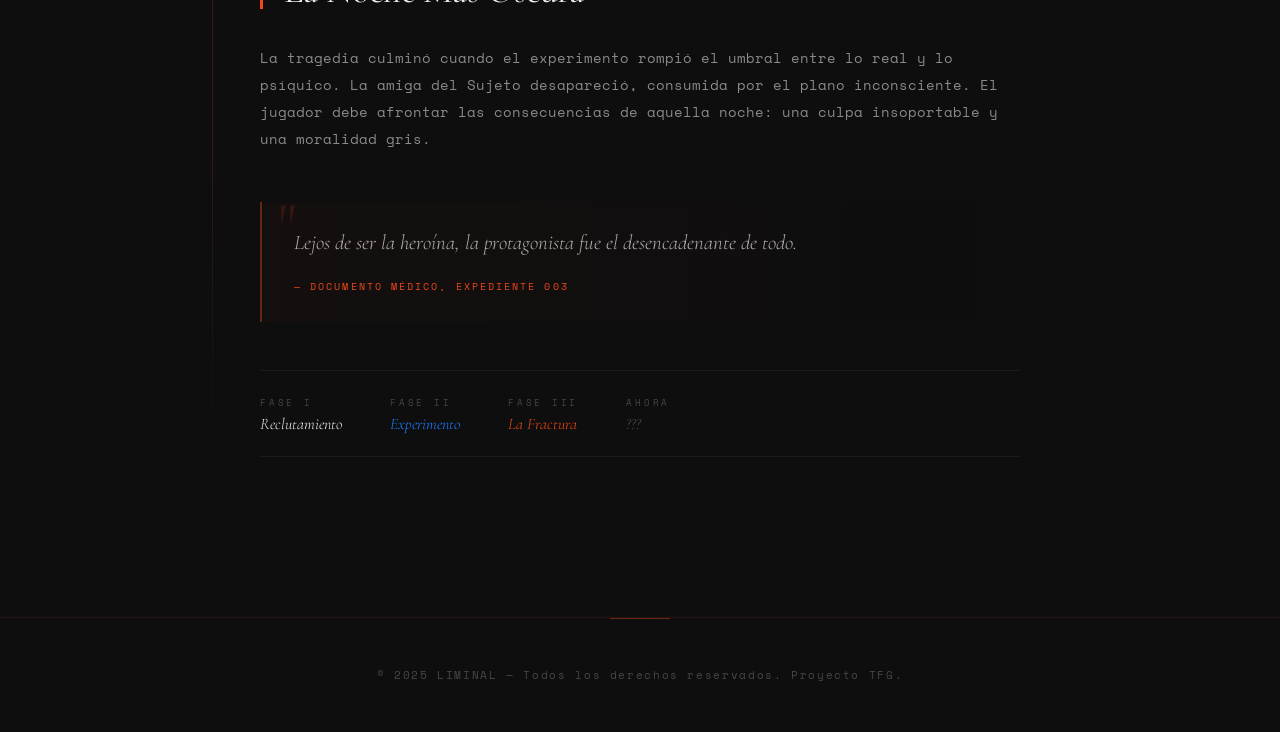
<file: historia.html>
<!DOCTYPE html>
<html lang="es">

<head>
  <meta charset="UTF-8">
  <meta name="viewport" content="width=device-width, initial-scale=1.0">
  <title>Historia — LIMINAL</title>
  <link rel="stylesheet" href="style.css">
</head>

<body>

  <div class="ambient-bg"></div>

  <!-- Background parallax depth layers -->
  <div class="bg-parallax-layer bg-parallax-layer--fog" data-speed="0.06"></div>
  <div class="bg-parallax-layer bg-parallax-layer--vortex" data-speed="0.12"></div>
  <div class="bg-parallax-layer bg-parallax-layer--lava" data-speed="0.18"></div>
  <div class="bg-parallax-layer bg-parallax-layer--glitch" data-speed="0"></div>

  <header class="header visible scrolled" id="header">
    <div class="header__inner">
      <a href="index.html" class="header__logo">FRAGMENTS</a>
      <div class="header__hamburger" id="hamburger">
        <span></span><span></span><span></span>
      </div>
      <ul class="header__nav" id="nav-menu">
        <li><a href="index.html#concepto">Concepto</a></li>
        <li><a href="mundo.html">Mundo</a></li>
        <li><a href="historia.html">Historia</a></li>
        <li><a href="index.html#personajes">Personajes</a></li>
        <li><a href="galeria.html">Galería</a></li>
      </ul>
    </div>
  </header>

  <section class="subpage-hero">

    <div class="subpage-hero__content">
      <p class="section__label glitch-flicker">El Trauma</p>
      <h1 class="section__title glitch glitch--hard glitch-shadow" style="margin-bottom:0;" data-text="La Historia">La
        Historia</h1>
    </div>
  </section>

  <main class="subpage-content">
    <div class="subpage-content__inner reveal"> <a href="index.html" class="back-link">
        <svg viewBox="0 0 24 24" fill="none" stroke="currentColor" stroke-width="2" stroke-linecap="round"
          stroke-linejoin="round">
          <path d="m15 18-6-6 6-6" />
        </svg>
        Volver al inicio
      </a>

      <h2 class="glitch-shadow glitch-flicker" data-text="Amnesia y Disociación">Amnesia y Disociación</h2>
      <p>
        El inicio de la historia nos sitúa en plena caída. El Sujeto despierta sin recuerdos, completamente desorientado
        en un entorno que resulta perturbadoramente familiar. La historia no se expone a través de largos diálogos, sino
        que se descubre orgánicamente a través del entorno, la arquitectura hostil y los mensajes de un teléfono roto.
      </p>

      <div class="char-quote">
        <p>No sé quién soy. Pero este lugar me conoce a mí.</p>
        <cite>— El Sujeto, nivel 1</cite>
      </div>

      <h2 class="glitch-shadow glitch-flicker" data-text="El Experimento">El Experimento</h2>
      <p>
        Poco a poco, las piezas comienzan a encajar. Años atrás, el hospital de la ciudad llevó a cabo un oscuro
        proyecto: buscar sujetos jóvenes cuyas mentes fueran manipulables para intentar controlar el inconsciente
        colectivo. El Sujeto y su amiga más cercana fueron elegidas, e incluso vendidas por sus propias familias para
        participar a cambio de inmunidad.
      </p>

      <div class="callout">
        <p>Registro clasificado nº 047-B: "Los sujetos seleccionados muestran una permeabilidad inusual entre estados
          conscientes y subconscientes. La fusión de planos es posible. El coste humano es aceptable."</p>
      </div>

      <h2 class="glitch-shadow glitch-flicker" data-text="La Noche Más Oscura">La Noche Más Oscura</h2>
      <p>
        La tragedia culminó cuando el experimento rompió el umbral entre lo real y lo psíquico. La amiga del Sujeto
        desapareció, consumida por el plano inconsciente. El jugador debe afrontar las consecuencias de aquella noche:
        una culpa insoportable y una moralidad gris.
      </p>

      <div class="char-quote">
        <p>Lejos de ser la heroína, la protagonista fue el desencadenante de todo.</p>
        <cite>— Documento médico, expediente 003</cite>
      </div>

      <!-- Timeline de eventos como data readout -->
      <div class="data-readout" style="margin-top: 3rem;">
        <div class="data-readout__item">
          <span class="data-readout__label">Fase I</span>
          <span class="data-readout__value"
            style="font-size:1rem; font-family:var(--font-display); font-style:italic;">Reclutamiento</span>
        </div>
        <div class="data-readout__item">
          <span class="data-readout__label">Fase II</span>
          <span class="data-readout__value"
            style="font-size:1rem; font-family:var(--font-display); font-style:italic; color:var(--clr-blue);">Experimento</span>
        </div>
        <div class="data-readout__item">
          <span class="data-readout__label">Fase III</span>
          <span class="data-readout__value"
            style="font-size:1rem; font-family:var(--font-display); font-style:italic; color:var(--clr-red);">La
            Fractura</span>
        </div>
        <div class="data-readout__item">
          <span class="data-readout__label">Ahora</span>
          <span class="data-readout__value"
            style="font-size:1rem; font-family:var(--font-display); font-style:italic; color:rgba(242,240,235,0.3);">???</span>
        </div>
      </div>
    </div>
  </main>

  <footer class="footer">
    <p>&copy; 2025 LIMINAL — Todos los derechos reservados. Proyecto TFG.</p>
  </footer>


  <!-- ============================================================
       FOREGROUND PARALLAX LAYERS — historia.html
  ============================================================ -->
  <div class="fg-layer fg-layer--placeholder" data-speed="-0.3" data-x="0vw" data-y="45vh"
    data-size="clamp(150px,17vw,260px)" data-opacity="0.45" data-blend="screen"
    data-label="Efecto izquierda&#xA;historia">
    <!-- <img src="img/fg-distortion-left.png" alt=""> -->
  </div>
  <div class="fg-layer fg-layer--placeholder" data-speed="0.2" data-x="calc(100vw - clamp(150px,19vw,280px) - 1vw)"
    data-y="65vh" data-size="clamp(150px,19vw,280px)" data-opacity="0.35" data-blend="screen"
    data-label="Efecto derecha&#xA;historia">
    <!-- <img src="img/fg-pulse-right.png" alt=""> -->
  </div>

  <script src="script.js"></script>
</body>

</html>
</file>
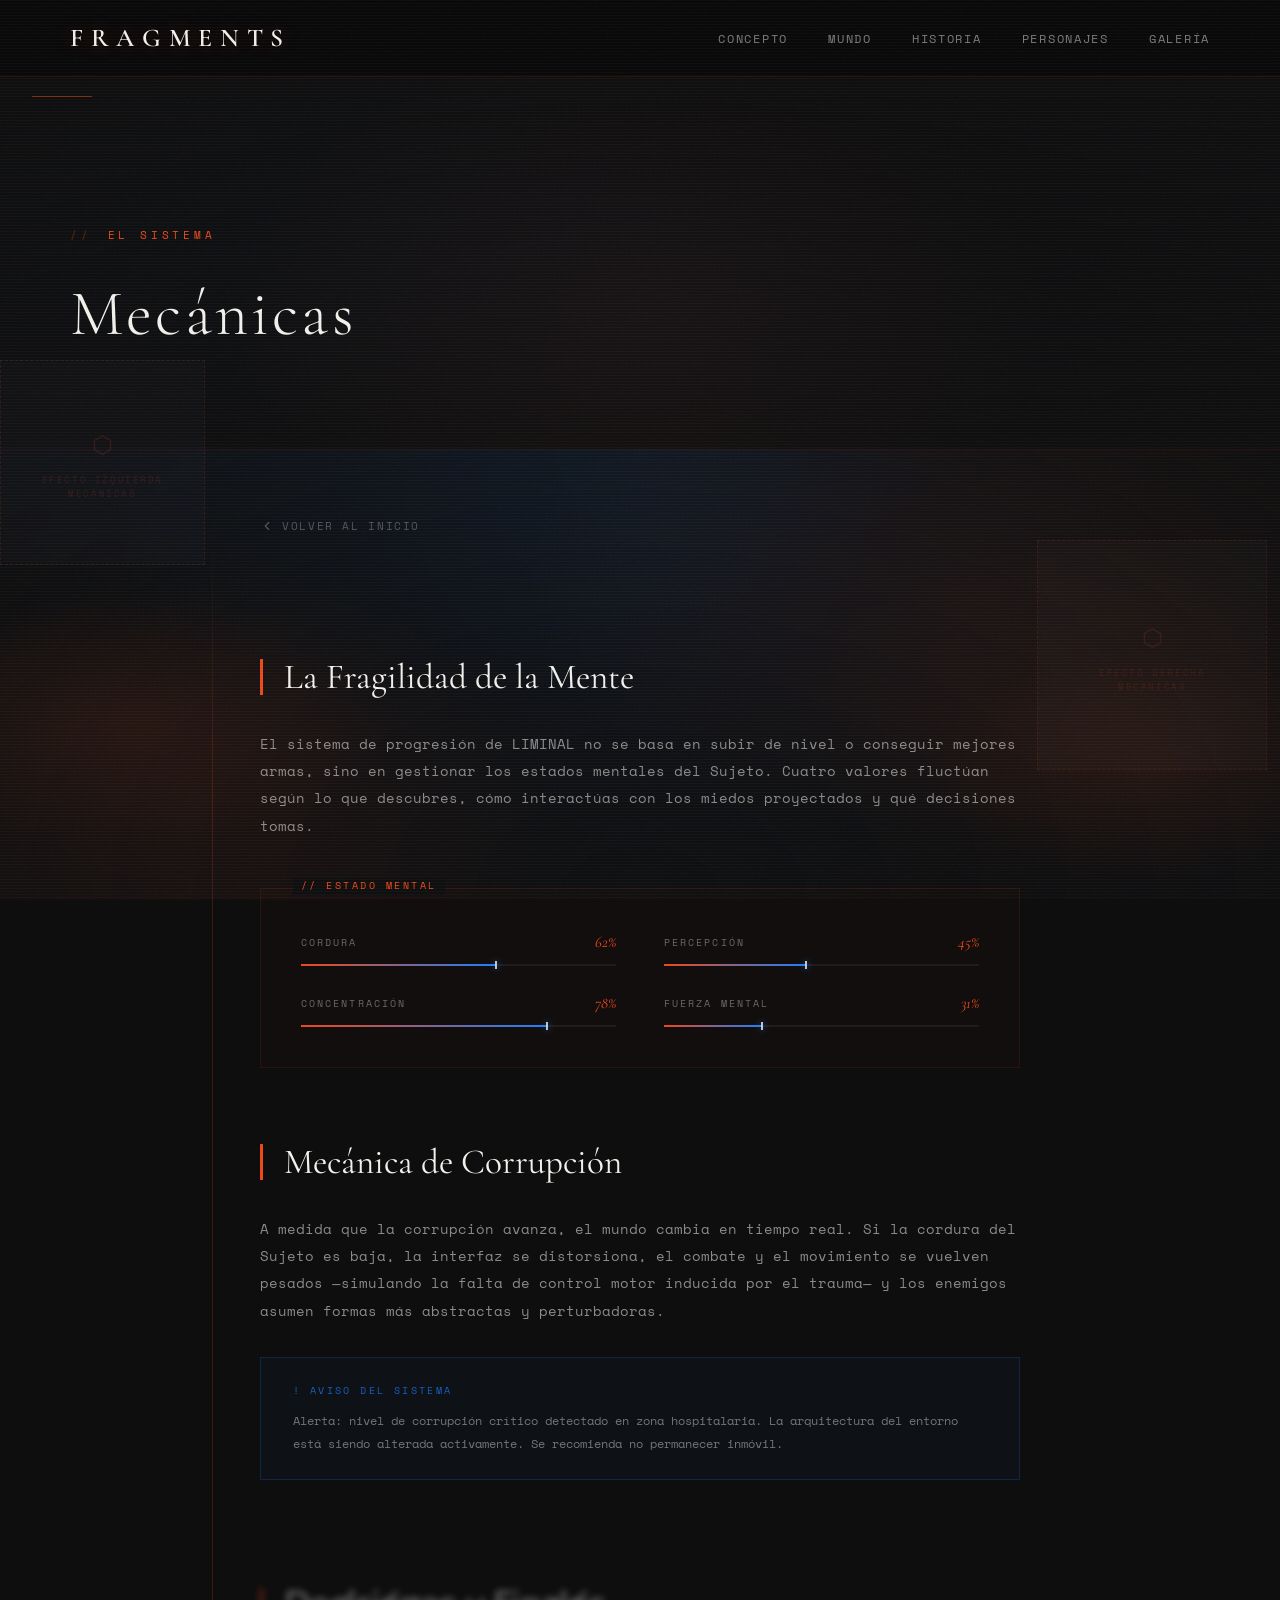
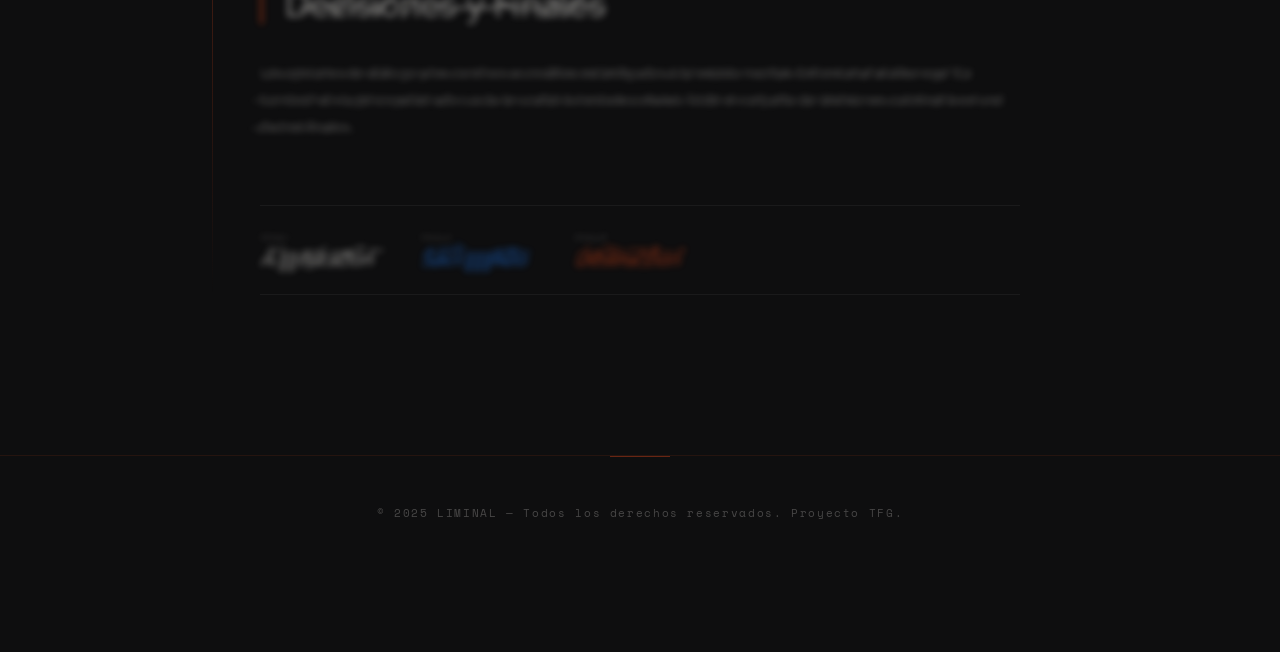
<file: mecanicas.html>
<!DOCTYPE html>
<html lang="es">

<head>
  <meta charset="UTF-8">
  <meta name="viewport" content="width=device-width, initial-scale=1.0">
  <title>Mecánicas — LIMINAL</title>
  <link rel="stylesheet" href="style.css">
</head>

<body>

  <div class="ambient-bg"></div>

  <!-- Background parallax depth layers -->
  <div class="bg-parallax-layer bg-parallax-layer--fog" data-speed="0.06"></div>
  <div class="bg-parallax-layer bg-parallax-layer--vortex" data-speed="0.12"></div>
  <div class="bg-parallax-layer bg-parallax-layer--lava" data-speed="0.18"></div>
  <div class="bg-parallax-layer bg-parallax-layer--glitch" data-speed="0"></div>

  <header class="header visible scrolled" id="header">
    <div class="header__inner">
      <a href="index.html" class="header__logo">FRAGMENTS</a>
      <div class="header__hamburger" id="hamburger">
        <span></span><span></span><span></span>
      </div>
      <ul class="header__nav" id="nav-menu">
        <li><a href="index.html#concepto">Concepto</a></li>
        <li><a href="mundo.html">Mundo</a></li>
        <li><a href="historia.html">Historia</a></li>
        <li><a href="index.html#personajes">Personajes</a></li>
        <li><a href="galeria.html">Galería</a></li>
      </ul>
    </div>
  </header>

  <section class="subpage-hero">
    <div class="subpage-hero__content">
      <p class="section__label glitch-flicker">El Sistema</p>
      <h1 class="section__title glitch glitch--hard glitch-shadow" style="margin-bottom:0;" data-text="Mecánicas">
        Mecánicas</h1>
    </div>
  </section>

  <main class="subpage-content">
    <div class="subpage-content__inner reveal"> <a href="index.html" class="back-link">
        <svg viewBox="0 0 24 24" fill="none" stroke="currentColor" stroke-width="2" stroke-linecap="round"
          stroke-linejoin="round">
          <path d="m15 18-6-6 6-6" />
        </svg>
        Volver al inicio
      </a>

      <h2 class="glitch-shadow glitch-flicker" data-text="La Fragilidad de la Mente">La Fragilidad de la Mente</h2>
      <p>
        El sistema de progresión de LIMINAL no se basa en subir de nivel o conseguir mejores armas, sino en gestionar
        los estados mentales del Sujeto. Cuatro valores fluctúan según lo que descubres, cómo interactúas con los miedos
        proyectados y qué decisiones tomas.
      </p>

      <!-- STAT BARS — valores del personaje -->
      <div class="stat-bars">
        <div class="stat-bar">
          <div class="stat-bar__header">
            <span class="stat-bar__name">Cordura</span>
            <span class="stat-bar__value">62%</span>
          </div>
          <div class="stat-bar__track">
            <div class="stat-bar__fill" style="width: 62%;"></div>
          </div>
        </div>
        <div class="stat-bar">
          <div class="stat-bar__header">
            <span class="stat-bar__name">Percepción</span>
            <span class="stat-bar__value">45%</span>
          </div>
          <div class="stat-bar__track">
            <div class="stat-bar__fill" style="width: 45%;"></div>
          </div>
        </div>
        <div class="stat-bar">
          <div class="stat-bar__header">
            <span class="stat-bar__name">Concentración</span>
            <span class="stat-bar__value">78%</span>
          </div>
          <div class="stat-bar__track">
            <div class="stat-bar__fill" style="width: 78%;"></div>
          </div>
        </div>
        <div class="stat-bar">
          <div class="stat-bar__header">
            <span class="stat-bar__name">Fuerza Mental</span>
            <span class="stat-bar__value">31%</span>
          </div>
          <div class="stat-bar__track">
            <div class="stat-bar__fill" style="width: 31%;"></div>
          </div>
        </div>
      </div>

      <h2 class="glitch-shadow glitch-flicker" data-text="Mecánica de Corrupción">Mecánica de Corrupción</h2>
      <p>
        A medida que la corrupción avanza, el mundo cambia en tiempo real. Si la cordura del Sujeto es baja, la interfaz
        se distorsiona, el combate y el movimiento se vuelven pesados —simulando la falta de control motor inducida por
        el trauma— y los enemigos asumen formas más abstractas y perturbadoras.
      </p>

      <div class="callout">
        <p>Alerta: nivel de corrupción crítico detectado en zona hospitalaria. La arquitectura del entorno está siendo
          alterada activamente. Se recomienda no permanecer inmóvil.</p>
      </div>

      <h2 class="glitch-shadow glitch-flicker text-corrupted" data-text="D̵e̶c̶i̸s̶i̶o̸n̷e̵s̶ ̵y̶ ̶F̴i̵n̶a̷l̴e̸s̶">
        D̵e̶c̶i̸s̶i̶o̸n̷e̵s̶ ̵y̶ ̶F̴i̵n̶a̷l̴e̸s̶</h2>
      <p class="text-corrupted">
        L̵a̸s̶ ̶o̷p̸c̴i̴o̷n̸e̶s̵ ̶d̴e̷ ̵d̶i̷á̷l̶o̵g̵o̵ ̷y̶ ̴l̷o̴s̶ ̴c̷a̴m̴i̸n̵o̶s̴ ̵a̶c̴c̷e̴s̵i̶b̸l̴e̷s̶ ̷e̷s̶t̷á̵n̸
        ̴l̸i̷g̶a̵d̸o̷s̵ ̶a̸ ̵t̷u̷ ̸e̶s̴t̶a̸d̶o̵ ̷m̶e̷n̸t̵a̷l̶.̴ ̶E̴n̷f̶r̵e̷n̶t̶a̵r̸s̶e̸ ̸a̶l̸ ̶a̸l̶t̵e̶r̷ ̵e̶g̶o̷
        ̸"̵L̸a̷ ̴S̴o̷m̴b̵r̴a̸"̵ ̴s̶i̸n̵ ̵l̴a̵ ̷p̸e̸r̵c̷e̵p̴c̶i̸ó̶n̸ ̷a̶d̸e̵c̵u̵a̴d̵a̶ ̵t̵e̷ ̴o̵c̷u̴l̸t̵a̸r̵á̴
        ̴v̸e̴r̷d̶a̴d̴e̶s̵ ̷v̷i̵t̴a̶l̶e̶s̸.̵ ̴T̶o̸d̸o̸ ̴e̵l̴ ̴c̴o̵n̸j̴u̵n̸t̸o̶ ̷d̷e̷ ̷d̵e̸c̶i̸s̴i̴o̷n̵e̶s̴
        ̵c̷u̷l̶m̸i̶n̴a̸r̸á̶ ̴e̶n̴ ̸u̴n̴o̸ ̶d̸e̶ ̶t̷r̵e̴s̸ ̶f̵i̶n̶a̷l̶e̵s̶.
      </p>

      <!-- DATA READOUT de finales -->
      <div class="data-readout">
        <div class="data-readout__item">
          <span class="data-readout__label text-corrupted">F̷i̶n̸a̴l̸ ̶I̸</span>
          <span class="data-readout__value text-corrupted"
            style="font-size:1.2rem; font-family:var(--font-display); font-style:italic;">A̶̓͝c̵͐͘e̵̿̾p̶̾̅t̷̀̍a̵̒̅c̸̾̿ḯ̷̿ó̵͑̅n̴̋͠</span>
        </div>
        <div class="data-readout__item">
          <span class="data-readout__label text-corrupted">F̵i̷n̴a̴l̶ ̵I̷I̸</span>
          <span class="data-readout__value text-corrupted"
            style="font-size:1.2rem; font-family:var(--font-display); font-style:italic; color:var(--clr-blue);">Ŝ̵͌a̷̅͝c̶̒͝r̵̈́̀i̶͐͠f̶̾̏i̴̅̇c̶̀̿i̷̅̿ȯ̵̅</span>
        </div>
        <div class="data-readout__item">
          <span class="data-readout__label text-corrupted">F̷i̶n̴a̴l̷ ̶I̸I̸I̸</span>
          <span class="data-readout__value text-corrupted"
            style="font-size:1.2rem; font-family:var(--font-display); font-style:italic; color:var(--clr-red);">D̷̃͗e̶̿̓s̵͑͆t̶͊̎r̶̛͒ù̴͝c̸̓̕c̷̓̈́i̵̅͌ó̵̍͘n̵̋̚</span>
        </div>
      </div>
    </div>
  </main>

  <footer class="footer">
    <p>&copy; 2025 LIMINAL — Todos los derechos reservados. Proyecto TFG.</p>
  </footer>


  <!-- ============================================================
       FOREGROUND PARALLAX LAYERS — mecanicas.html
  ============================================================ -->
  <div class="fg-layer fg-layer--placeholder" data-speed="-0.28" data-x="0vw" data-y="40vh"
    data-size="clamp(140px,16vw,240px)" data-opacity="0.45" data-blend="screen"
    data-label="Efecto izquierda&#xA;mecánicas">
    <!-- <img src="img/fg-glitch-left.png" alt=""> -->
  </div>
  <div class="fg-layer fg-layer--placeholder" data-speed="0.25" data-x="calc(100vw - clamp(140px,18vw,260px) - 1vw)"
    data-y="60vh" data-size="clamp(140px,18vw,260px)" data-opacity="0.4" data-blend="screen"
    data-label="Efecto derecha&#xA;mecánicas">
    <!-- <img src="img/fg-static-right.png" alt=""> -->
  </div>

  <script src="script.js"></script>
</body>

</html>
</file>
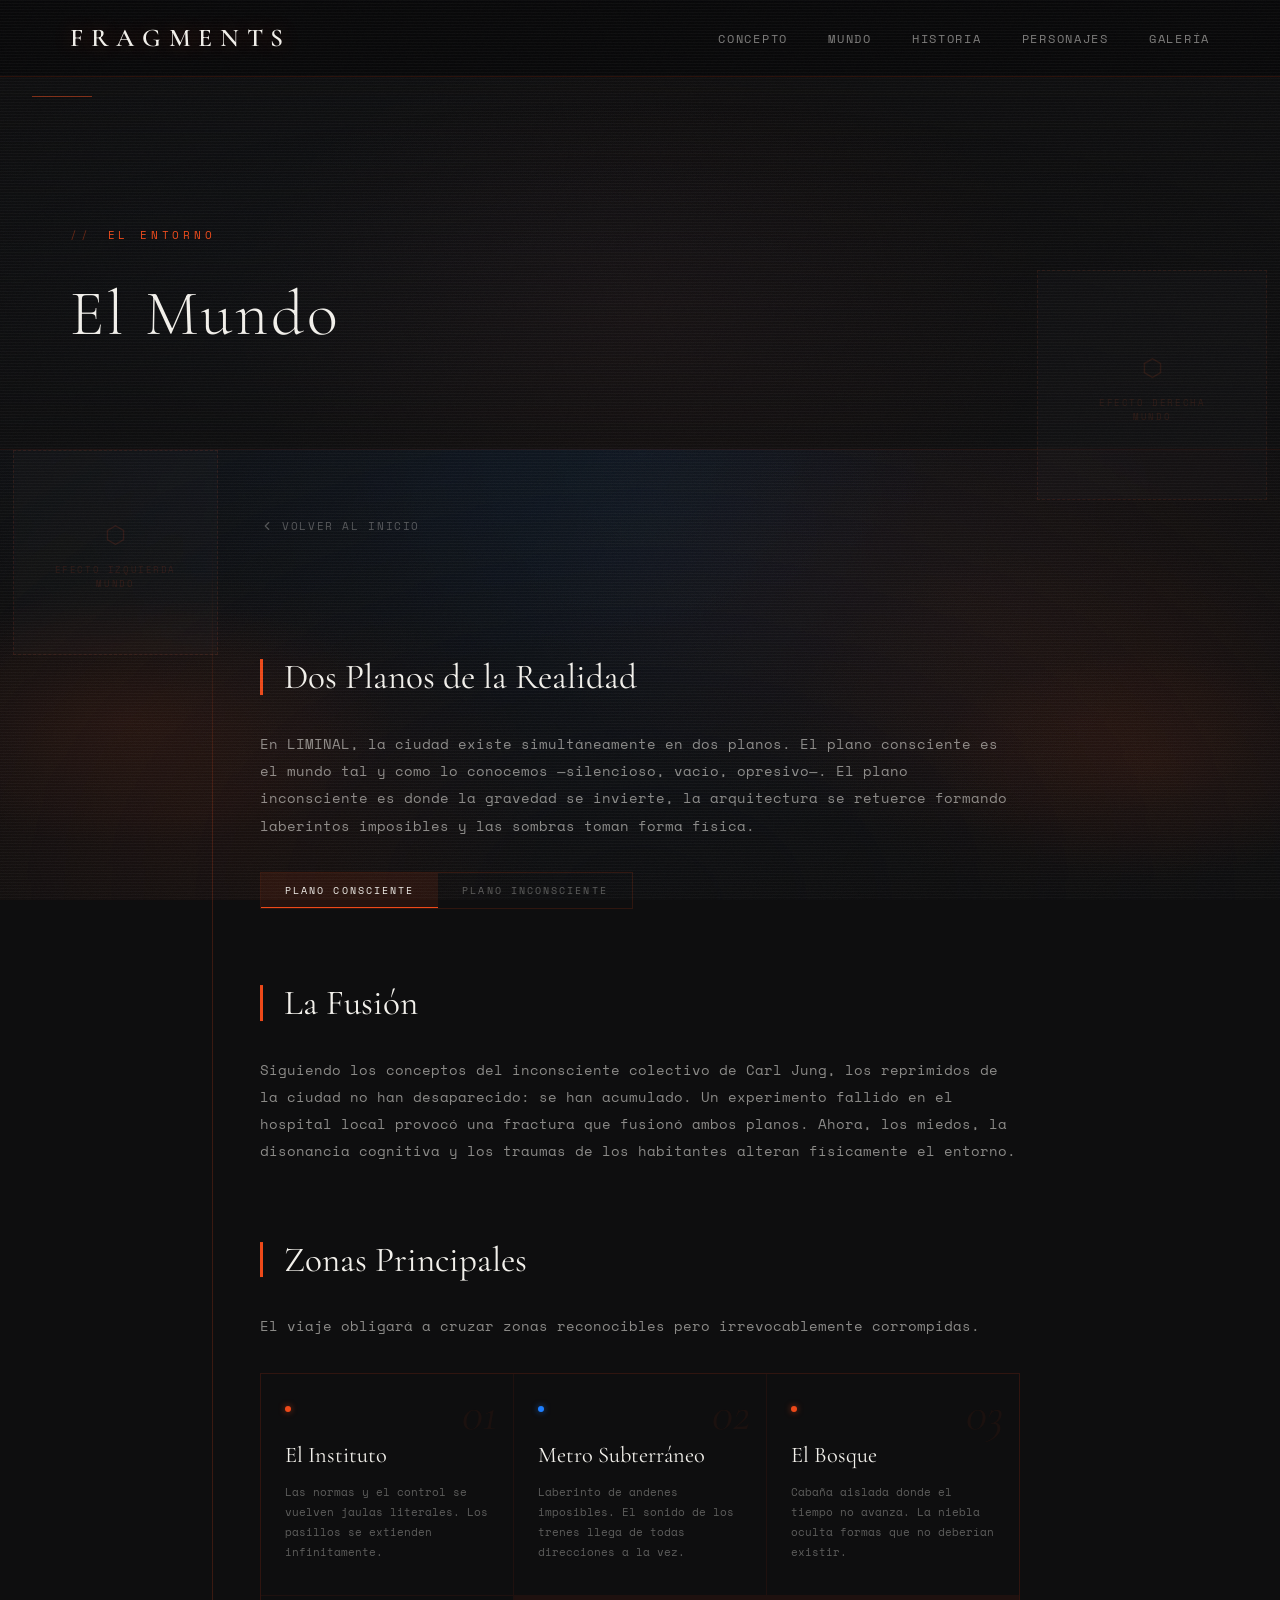
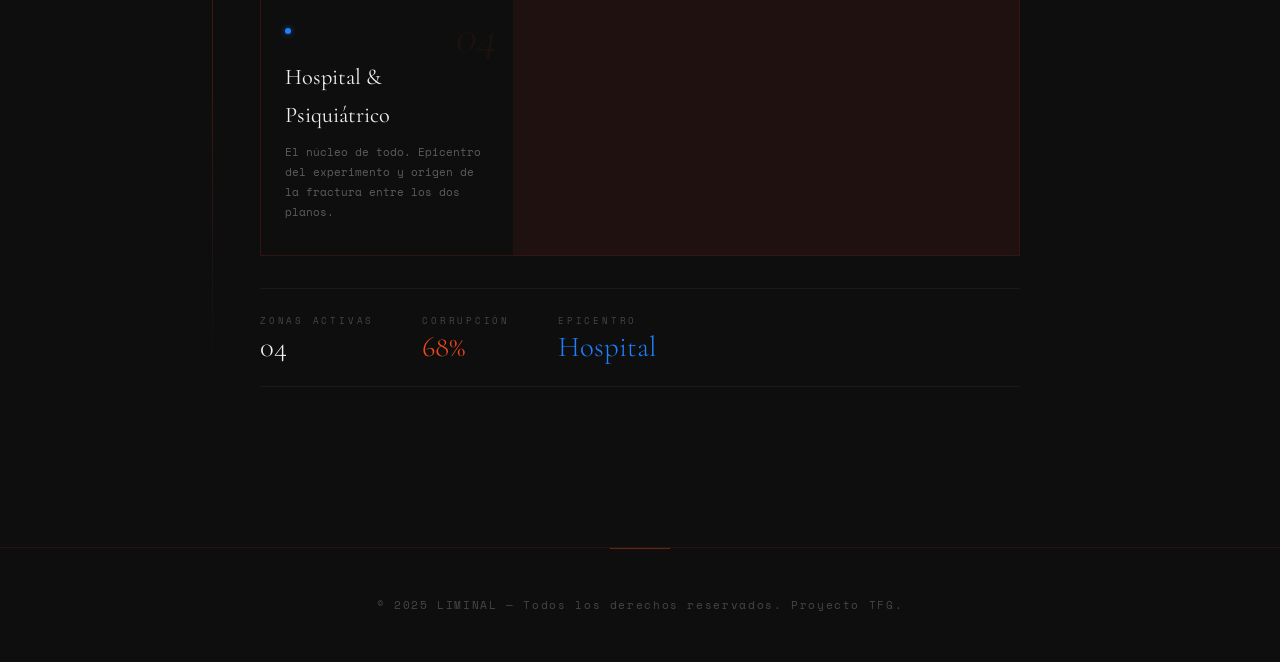
<file: mundo.html>
<!DOCTYPE html>
<html lang="es">

<head>
  <meta charset="UTF-8">
  <meta name="viewport" content="width=device-width, initial-scale=1.0">
  <title>Mundo — LIMINAL</title>
  <link rel="stylesheet" href="style.css">
</head>

<body>

  <div class="ambient-bg"></div>

  <!-- Background parallax depth layers -->
  <div class="bg-parallax-layer bg-parallax-layer--fog" data-speed="0.06"></div>
  <div class="bg-parallax-layer bg-parallax-layer--vortex" data-speed="0.12"></div>
  <div class="bg-parallax-layer bg-parallax-layer--lava" data-speed="0.18"></div>
  <div class="bg-parallax-layer bg-parallax-layer--glitch" data-speed="0"></div>

  <header class="header visible scrolled" id="header">
    <div class="header__inner">
      <a href="index.html" class="header__logo">FRAGMENTS</a>
      <div class="header__hamburger" id="hamburger">
        <span></span><span></span><span></span>
      </div>
      <ul class="header__nav" id="nav-menu">
        <li><a href="index.html#concepto">Concepto</a></li>
        <li><a href="mundo.html">Mundo</a></li>
        <li><a href="historia.html">Historia</a></li>
        <li><a href="index.html#personajes">Personajes</a></li>
        <li><a href="galeria.html">Galería</a></li>
      </ul>
    </div>
  </header>

  <section class="subpage-hero">

    <div class="subpage-hero__content">
      <p class="section__label glitch-flicker">El Entorno</p>
      <h1 class="section__title glitch glitch--hard glitch-shadow" style="margin-bottom:0;" data-text="El Mundo">El
        Mundo</h1>
    </div>
  </section>

  <main class="subpage-content">
    <div class="subpage-content__inner reveal"> <a href="index.html" class="back-link">
        <svg viewBox="0 0 24 24" fill="none" stroke="currentColor" stroke-width="2" stroke-linecap="round"
          stroke-linejoin="round">
          <path d="m15 18-6-6 6-6" />
        </svg>
        Volver al inicio
      </a>

      <h2 class="glitch-shadow glitch-flicker" data-text="Dos Planos de la Realidad">Dos Planos de la Realidad</h2>
      <p>
        En LIMINAL, la ciudad existe simultáneamente en dos planos. El plano consciente es el mundo tal y como lo
        conocemos —silencioso, vacío, opresivo—. El plano inconsciente es donde la gravedad se invierte, la arquitectura
        se retuerce formando laberintos imposibles y las sombras toman forma física.
      </p>

      <!-- Toggle decorativo de planos -->
      <div class="plane-toggle">
        <button class="plane-toggle__btn plane-toggle__btn--active">Plano Consciente</button>
        <button class="plane-toggle__btn">Plano Inconsciente</button>
      </div>

      <h2 class="glitch-shadow glitch-flicker" data-text="La Fusión">La Fusión</h2>
      <p>
        Siguiendo los conceptos del inconsciente colectivo de Carl Jung, los reprimidos de la ciudad no han
        desaparecido: se han acumulado. Un experimento fallido en el hospital local provocó una fractura que fusionó
        ambos planos. Ahora, los miedos, la disonancia cognitiva y los traumas de los habitantes alteran físicamente el
        entorno.
      </p>

      <h2 class="glitch-shadow glitch-flicker" data-text="Zonas Principales">Zonas Principales</h2>
      <p>El viaje obligará a cruzar zonas reconocibles pero irrevocablemente corrompidas.</p>

      <!-- ZONE GRID -->
      <div class="zone-grid">
        <div class="zone-card" data-index="01">
          <div class="zone-card__status"></div>
          <div class="zone-card__name">El Instituto</div>
          <div class="zone-card__desc">Las normas y el control se vuelven jaulas literales. Los pasillos se extienden
            infinitamente.</div>
        </div>
        <div class="zone-card" data-index="02">
          <div class="zone-card__status zone-card__status--corrupted"></div>
          <div class="zone-card__name">Metro Subterráneo</div>
          <div class="zone-card__desc">Laberinto de andenes imposibles. El sonido de los trenes llega de todas
            direcciones a la vez.</div>
        </div>
        <div class="zone-card" data-index="03">
          <div class="zone-card__status"></div>
          <div class="zone-card__name">El Bosque</div>
          <div class="zone-card__desc">Cabaña aislada donde el tiempo no avanza. La niebla oculta formas que no deberían
            existir.</div>
        </div>
        <div class="zone-card" data-index="04">
          <div class="zone-card__status zone-card__status--corrupted"></div>
          <div class="zone-card__name">Hospital &amp; Psiquiátrico</div>
          <div class="zone-card__desc">El núcleo de todo. Epicentro del experimento y origen de la fractura entre los
            dos planos.</div>
        </div>
      </div>

      <!-- Data readout de estado de zonas -->
      <div class="data-readout">
        <div class="data-readout__item">
          <span class="data-readout__label">Zonas activas</span>
          <span class="data-readout__value">04</span>
        </div>
        <div class="data-readout__item">
          <span class="data-readout__label">Corrupción</span>
          <span class="data-readout__value data-readout__value--red">68%</span>
        </div>
        <div class="data-readout__item">
          <span class="data-readout__label">Epicentro</span>
          <span class="data-readout__value data-readout__value--blue">Hospital</span>
        </div>
      </div>
    </div>
  </main>

  <footer class="footer">
    <p>&copy; 2025 LIMINAL — Todos los derechos reservados. Proyecto TFG.</p>
  </footer>


  <!-- ============================================================
       FOREGROUND PARALLAX LAYERS — mundo.html
  ============================================================ -->
  <div class="fg-layer fg-layer--placeholder" data-speed="-0.2" data-x="1vw" data-y="50vh"
    data-size="clamp(140px,16vw,240px)" data-opacity="0.4" data-blend="screen" data-label="Efecto izquierda&#xA;mundo">
    <!-- <img src="img/fg-fog-left.png" alt=""> -->
  </div>
  <div class="fg-layer fg-layer--placeholder" data-speed="0.3" data-x="calc(100vw - clamp(140px,18vw,260px) - 1vw)"
    data-y="30vh" data-size="clamp(140px,18vw,260px)" data-opacity="0.35" data-blend="screen"
    data-label="Efecto derecha&#xA;mundo">
    <!-- <img src="img/fg-ember-right.png" alt=""> -->
  </div>

  <script src="script.js"></script>
</body>

</html>
</file>
<file: style.css>
/* ============================================
   DESIGN TOKENS — LIMINAL
   Inspired by: ashen fog, glitch-orange corruption,
   electric-blue epicenter, dark cityscape
   ============================================ */
@import url('https://fonts.googleapis.com/css2?family=Cormorant+Garamond:ital,wght@0,300;0,400;0,600;0,700;1,300;1,400;1,600&family=Space+Mono:ital,wght@0,400;0,700;1,400&display=swap');

:root {
  /* Palette from concept art */
  --clr-bg-deep:    #0e0e0f;
  --clr-bg:         #141417;
  --clr-bg-mid:     #1c1c20;
  --clr-bg-alt:     #252528;

  --clr-surface:    rgba(255, 255, 255, 0.03);
  --clr-border:     rgba(255, 255, 255, 0.08);
  --clr-border-hover: rgba(237, 100, 30, 0.5);

  /* Accents — pulled directly from the image */
  --clr-red:        #ED4919;      /* lava-orange edges */
  --clr-red-dim:    rgba(237, 73, 25, 0.15);
  --clr-blue:       #1E7FFF;      /* epicenter blue glow */
  --clr-cyan:       #5DD9F0;      /* electric highlight */
  --clr-ash:        #9CA3AF;      /* fog / cloud grey */
  --clr-white:      #F2F0EB;      /* warm off-white, like smoke */

  /* Typography */
  --font-display:   'Cormorant Garamond', serif;  /* KEPT — do not change */
  --font-mono:      'Space Mono', monospace;

  /* Spacing */
  --section-pad:    clamp(4rem, 10vh, 8rem);
  --container-max:  1140px;

  /* Transitions */
  --ease-out-expo:  cubic-bezier(0.16, 1, 0.3, 1);
}

/* ============================================
   RESET & BASE
   ============================================ */
*, *::before, *::after {
  margin: 0; padding: 0; box-sizing: border-box;
}

html {
  scroll-behavior: smooth;
  scrollbar-width: thin;
  scrollbar-color: var(--clr-red) var(--clr-bg-deep);
}

body {
  font-family: var(--font-mono);
  background: var(--clr-bg-deep);
  color: var(--clr-white);
  line-height: 1.7;
  overflow-x: hidden;
  -webkit-font-smoothing: antialiased;
}

a { color: inherit; text-decoration: none; }
img { max-width: 100%; display: block; }

/* ============================================
   GRAIN + SCANLINES OVERLAY
   ============================================ */
body::before {
  content: '';
  position: fixed;
  inset: 0;
  pointer-events: none;
  z-index: 9998;
  opacity: 0.025;
  background-image: url("data:image/svg+xml,%3Csvg viewBox='0 0 512 512' xmlns='http://www.w3.org/2000/svg'%3E%3Cfilter id='n'%3E%3CfeTurbulence type='fractalNoise' baseFrequency='0.75' numOctaves='4' stitchTiles='stitch'/%3E%3C/filter%3E%3Crect width='100%25' height='100%25' filter='url(%23n)'/%3E%3C/svg%3E");
  background-size: 256px 256px;
}

body::after {
  content: '';
  position: fixed;
  inset: 0;
  pointer-events: none;
  z-index: 9997;
  opacity: 0.03;
  background: repeating-linear-gradient(
    0deg,
    transparent,
    transparent 2px,
    rgba(255,255,255,1) 2px,
    rgba(255,255,255,1) 3px
  );
}

/* ============================================
   AMBIENT BG — fog spiraling from center
   ============================================ */
.ambient-bg {
  position: fixed;
  inset: 0;
  z-index: -1;
  pointer-events: none;
  background:
    radial-gradient(ellipse 900px 700px at 50% 60%, rgba(30, 127, 255, 0.04) 0%, transparent 60%),
    radial-gradient(ellipse 600px 400px at 15% 90%, rgba(237, 73, 25, 0.06) 0%, transparent 60%),
    radial-gradient(ellipse 500px 300px at 85% 80%, rgba(237, 73, 25, 0.05) 0%, transparent 60%),
    radial-gradient(ellipse 1200px 800px at 50% 100%, rgba(14,14,15,1) 0%, transparent 100%);
  animation: fogDrift 40s ease-in-out infinite alternate;
}

@keyframes fogDrift {
  0%   { opacity: 0.6; transform: translate(0, 0) scale(1); }
  50%  { opacity: 0.9; }
  100% { opacity: 0.7; transform: translate(-1.5%, 0.5%) scale(1.02); }
}

/* ============================================
   HERO — FULL SCREEN
   ============================================ */
.hero {
  position: relative;
  width: 100%;
  height: 100vh;
  display: flex;
  align-items: center;
  justify-content: center;
  overflow: hidden;
  background: #080809;
}

.hero__media {
  position: absolute;
  inset: 0;
}

.hero__placeholder {
  position: absolute;
  inset: 0;
  /* Mimics the concept art: dark city base, spiraling energy above */
  background:
    radial-gradient(ellipse 500px 600px at 50% 55%, rgba(30, 127, 255, 0.12) 0%, transparent 60%),
    radial-gradient(ellipse 800px 400px at 50% 75%, rgba(237, 73, 25, 0.08) 0%, transparent 70%),
    linear-gradient(180deg, #0a0a0c 0%, #0e0e11 40%, #0c0c0f 70%, #080809 100%);
}

/* Spiraling vortex effect behind title */
.hero__placeholder::before {
  content: '';
  position: absolute;
  top: 10%;
  left: 50%;
  transform: translateX(-50%);
  width: 600px;
  height: 600px;
  background: conic-gradient(
    from 0deg,
    transparent 0%,
    rgba(237, 73, 25, 0.04) 15%,
    rgba(30, 127, 255, 0.06) 35%,
    transparent 50%,
    rgba(237, 73, 25, 0.03) 70%,
    rgba(30, 127, 255, 0.05) 85%,
    transparent 100%
  );
  border-radius: 50%;
  animation: vortexSpin 25s linear infinite;
  filter: blur(20px);
}

/* City silhouette at bottom */
.hero__placeholder::after {
  content: '';
  position: absolute;
  bottom: 0;
  left: 0;
  right: 0;
  height: 40%;
  background: linear-gradient(0deg, #080809 0%, transparent 100%);
}

@keyframes vortexSpin {
  from { transform: translateX(-50%) rotate(0deg); }
  to   { transform: translateX(-50%) rotate(360deg); }
}

/* Particle field */
.hero__particles {
  position: absolute;
  inset: 0;
  z-index: 2;
  pointer-events: none;
}

.particle {
  position: absolute;
  border-radius: 50%;
  animation: particleFloat linear infinite;
}

@keyframes particleFloat {
  0%   { transform: translateY(100vh) translateX(0); opacity: 0; }
  10%  { opacity: 1; }
  90%  { opacity: 0.5; }
  100% { transform: translateY(-20vh) translateX(calc(var(--drift, 0) * 1px)); opacity: 0; }
}

.hero__content {
  position: relative;
  z-index: 3;
  text-align: center;
  padding: 2rem;
}

.hero__title {
  font-family: var(--font-display);
  font-size: clamp(4.5rem, 13vw, 9rem);
  font-weight: 300;
  letter-spacing: 0.25em;
  color: var(--clr-white);
  text-transform: uppercase;
  /* Orange-glow edges like the concept art */
  text-shadow:
    0 0 40px rgba(237, 73, 25, 0.3),
    0 0 80px rgba(237, 73, 25, 0.1),
    0 2px 4px rgba(0,0,0,0.9);
  animation: titlePulse 6s ease-in-out infinite alternate;
}

@keyframes titlePulse {
  0%   { text-shadow: 0 0 30px rgba(237, 73, 25, 0.2), 0 0 60px rgba(30,127,255,0.05), 0 2px 4px rgba(0,0,0,0.9); }
  50%  { text-shadow: 0 0 60px rgba(237, 73, 25, 0.4), 0 0 120px rgba(30,127,255,0.1), 0 2px 4px rgba(0,0,0,0.9); }
  100% { text-shadow: 0 0 40px rgba(30, 127, 255, 0.3), 0 0 80px rgba(237,73,25,0.15), 0 2px 4px rgba(0,0,0,0.9); }
}

.hero__subtitle {
  margin-top: 1.5rem;
  font-family: var(--font-display);
  font-size: clamp(1rem, 2vw, 1.5rem);
  font-style: italic;
  font-weight: 300;
  color: var(--clr-ash);
  letter-spacing: 0.18em;
  animation: heroSubIn 3s ease forwards;
  opacity: 0;
}

@keyframes heroSubIn {
  0%   { opacity: 0; transform: translateY(8px); }
  100% { opacity: 1; transform: translateY(0); }
}

/* Glitch line under subtitle */
.hero__content::after {
  content: '';
  display: block;
  width: 1px;
  height: 60px;
  background: linear-gradient(180deg, var(--clr-red) 0%, transparent 100%);
  margin: 2rem auto 0;
  animation: lineFlicker 4s ease-in-out infinite;
}

@keyframes lineFlicker {
  0%, 100% { opacity: 0.6; }
  50%       { opacity: 1; }
  75%       { opacity: 0.3; }
}

.hero__scroll-indicator {
  position: absolute;
  bottom: 2.5rem;
  left: 50%;
  transform: translateX(-50%);
  z-index: 3;
  display: flex;
  flex-direction: column;
  align-items: center;
  gap: 0.8rem;
  cursor: pointer;
}

.hero__scroll-indicator span {
  font-family: var(--font-mono);
  font-size: 0.65rem;
  letter-spacing: 0.3em;
  text-transform: uppercase;
  color: rgba(255,255,255,0.3);
}

.scroll-arrow {
  width: 1px;
  height: 50px;
  background: rgba(255,255,255,0.1);
  position: relative;
  overflow: hidden;
}

.scroll-arrow::after {
  content: '';
  position: absolute;
  top: 0; left: 0;
  width: 100%;
  height: 40%;
  background: linear-gradient(180deg, transparent, var(--clr-red), transparent);
  animation: scrollLineDrop 2.5s ease-in-out infinite;
}

@keyframes scrollLineDrop {
  0%   { transform: translateY(-100%); }
  100% { transform: translateY(300%); }
}

/* ============================================
   HEADER / NAV
   ============================================ */
.header {
  position: fixed;
  top: 0; left: 0;
  width: 100%;
  z-index: 100;
  padding: 2rem;
  transition: all 0.5s ease;
  background: transparent;
  opacity: 0;
  pointer-events: none;
}

.header.visible {
  opacity: 1;
  pointer-events: all;
}

.header.scrolled {
  background: rgba(8, 8, 9, 0.92);
  border-bottom: 1px solid rgba(237, 73, 25, 0.15);
  padding: 1rem 2rem;
  backdrop-filter: blur(12px);
}

.header__inner {
  max-width: var(--container-max);
  margin: 0 auto;
  display: flex;
  align-items: center;
  justify-content: space-between;
}

.header__logo {
  font-family: var(--font-display);
  font-size: 1.6rem;
  font-weight: 600;
  letter-spacing: 0.3em;
  color: var(--clr-white);
  text-transform: uppercase;
  text-shadow: 0 0 20px rgba(237, 73, 25, 0.3);
}

.header__nav {
  display: flex;
  gap: 2.5rem;
  list-style: none;
}

.header__nav a {
  font-family: var(--font-mono);
  font-size: 0.72rem;
  font-weight: 400;
  letter-spacing: 0.15em;
  text-transform: uppercase;
  color: rgba(242, 240, 235, 0.5);
  transition: color 0.3s ease;
  position: relative;
}

.header__nav a::after {
  content: '';
  position: absolute;
  bottom: -4px;
  left: 0;
  width: 100%;
  height: 1px;
  background: var(--clr-red);
  transform: scaleX(0);
  transform-origin: right;
  transition: transform 0.4s ease;
}

.header__nav a:hover {
  color: var(--clr-white);
}

.header__nav a:hover::after {
  transform: scaleX(1);
  transform-origin: left;
}

.header__hamburger {
  display: none;
  flex-direction: column;
  gap: 5px;
  cursor: pointer;
  z-index: 101;
}

.header__hamburger span {
  width: 25px;
  height: 1px;
  background: var(--clr-white);
  transition: all 0.3s ease;
}

.header__hamburger.active span:nth-child(1) {
  transform: translateY(6px) rotate(45deg);
}
.header__hamburger.active span:nth-child(2) {
  opacity: 0;
}
.header__hamburger.active span:nth-child(3) {
  transform: translateY(-6px) rotate(-45deg);
}

/* ============================================
   SECTIONS
   ============================================ */
.section {
  padding: var(--section-pad) 2rem;
  position: relative;
}

.section__container {
  max-width: var(--container-max);
  margin: 0 auto;
}

.section__label {
  font-family: var(--font-mono);
  font-size: 0.68rem;
  letter-spacing: 0.35em;
  text-transform: uppercase;
  color: var(--clr-red);
  margin-bottom: 1rem;
  display: flex;
  align-items: center;
  gap: 1rem;
}

.section__label::before {
  content: '//';
  color: rgba(237, 73, 25, 0.4);
}

.section__title {
  font-family: var(--font-display);
  font-size: clamp(2.5rem, 5vw, 4rem);
  font-weight: 300;
  color: var(--clr-white);
  margin-bottom: 3rem;
  letter-spacing: 0.05em;
}

.section__divider {
  width: 40px;
  height: 1px;
  background: var(--clr-red);
  margin-bottom: 3rem;
  position: relative;
}

.section__divider::after {
  content: '';
  position: absolute;
  top: 0;
  left: 40px;
  width: 200px;
  height: 1px;
  background: linear-gradient(90deg, rgba(237,73,25,0.3), transparent);
}

/* Reveal animations */
.reveal {
  opacity: 0;
  transform: translateY(25px);
  transition: opacity 1.2s var(--ease-out-expo), transform 1.2s var(--ease-out-expo);
}

.reveal.revealed {
  opacity: 1;
  transform: translateY(0);
}

.reveal-delay-1 { transition-delay: 0.1s; }
.reveal-delay-2 { transition-delay: 0.2s; }
.reveal-delay-3 { transition-delay: 0.3s; }

/* ============================================
   SYNOPSIS
   ============================================ */
.synopsis {
  padding-top: calc(var(--section-pad) + 2rem);
  text-align: center;
  position: relative;
  overflow: hidden;
}

.synopsis::before {
  content: '';
  position: absolute;
  top: 0; left: 50%; transform: translateX(-50%);
  width: 1px;
  height: 80px;
  background: linear-gradient(180deg, transparent, rgba(237,73,25,0.4));
}

.synopsis__text {
  max-width: 780px;
  margin: 0 auto;
  font-family: var(--font-display);
  font-size: clamp(1.4rem, 2.5vw, 2rem);
  font-style: italic;
  font-weight: 300;
  color: rgba(242,240,235,0.85);
  line-height: 1.6;
  position: relative;
}

.synopsis__text::before {
  content: '"';
  position: absolute;
  top: -40px;
  left: -30px;
  font-size: 5rem;
  color: var(--clr-red);
  opacity: 0.2;
  font-style: normal;
  line-height: 1;
}

/* ============================================
   CONCEPT CARDS
   ============================================ */
.concept__grid {
  display: grid;
  grid-template-columns: repeat(3, 1fr);
  gap: clamp(1rem, 2.5vw, 2rem);
  background: transparent;
  border: none;
}

.concept-card {
  background: var(--clr-bg-deep);
  padding: 3rem 2rem;
  transition: all 0.5s ease, border-color 0.4s ease;
  display: flex;
  flex-direction: column;
  position: relative;
  overflow: hidden;
  border: 1px solid var(--clr-border);
}

/* Lava-edge glow on hover like image borders */
.concept-card::before {
  content: '';
  position: absolute;
  bottom: 0; left: 0;
  width: 0;
  height: 2px;
  background: linear-gradient(90deg, var(--clr-red), var(--clr-blue));
  transition: width 0.6s var(--ease-out-expo);
}

.concept-card:hover::before {
  width: 100%;
}

.concept-card:hover {
  background: rgba(237, 73, 25, 0.03);
  transform: translateY(-4px);
  border-color: var(--clr-border-hover);
  box-shadow: 0 6px 24px rgba(237, 73, 25, 0.08);
  animation: hoverGlitch 0.4s var(--ease-out-expo) forwards;
}

.concept-card__icon {
  width: 36px;
  height: 36px;
  color: var(--clr-red);
  margin-bottom: 2rem;
  opacity: 0.8;
}

.concept-card__title {
  font-family: var(--font-display);
  font-size: 2rem;
  font-weight: 400;
  margin-bottom: 1rem;
  color: var(--clr-white);
}

.concept-card__desc {
  font-family: var(--font-mono);
  font-size: 0.8rem;
  line-height: 1.8;
  color: rgba(242,240,235,0.45);
  flex-grow: 1;
  margin-bottom: 2rem;
}

.concept-card__link {
  font-family: var(--font-mono);
  font-size: 0.68rem;
  letter-spacing: 0.15em;
  text-transform: uppercase;
  color: rgba(242,240,235,0.4);
  display: flex;
  align-items: center;
  gap: 0.5rem;
  transition: color 0.3s ease;
}

.concept-card__link::after {
  content: '→';
  transition: transform 0.3s ease;
}

.concept-card:hover .concept-card__link {
  color: var(--clr-red);
}

.concept-card:hover .concept-card__link::after {
  transform: translateX(4px);
}

/* ============================================
   CHARACTERS / CAROUSEL — layered fade design
   ============================================ */
.characters {
  background:
    radial-gradient(ellipse 800px 400px at 50% 50%, rgba(30,127,255,0.03) 0%, transparent 70%),
    rgba(0,0,0,0.3);
  border-top: 1px solid var(--clr-border);
  border-bottom: 1px solid var(--clr-border);
}

.carousel {
  position: relative;
  margin-top: 4rem;
  overflow: hidden;
}

/* Viewport — stacked slides, no horizontal scroll */
.carousel__viewport {
  position: relative;
  width: 100%;
  height: 620px;
}

/* ── SLIDE ─────────────────────────────────── */
.carousel__slide {
  position: absolute;
  inset: 0;
  display: flex;
  align-items: center;
  justify-content: center;
  opacity: 0;
  pointer-events: none;
  transition: opacity 0.8s ease;
  z-index: 0;
}

.carousel__slide.active {
  opacity: 1;
  pointer-events: auto;
  z-index: 1;
}

/* ── IMAGE LAYER (background, centered) ────── */
.carousel__image-layer {
  position: absolute;
  inset: 0;
  display: flex;
  align-items: center;
  justify-content: center;
  overflow: hidden;
}

.carousel__image-layer .carousel__image-placeholder {
  position: absolute;
  inset: 0;
  display: flex;
  align-items: center;
  justify-content: center;
  transition: transform 0.5s var(--ease-out-expo), filter 0.5s ease;
  will-change: transform;
}

.carousel__image-layer .carousel__image-placeholder span {
  display: none;
}

/* Future: when you add real <img>, it will fill this container */
.carousel__image-layer img {
  width: 100%;
  height: 100%;
  object-fit: contain;
  object-position: center;
  transition: transform 0.5s var(--ease-out-expo);
  will-change: transform;
}

/* Hover movement effect on image */
.carousel__slide.active:hover .carousel__image-placeholder,
.carousel__slide.active:hover .carousel__image-layer img {
  transform: scale(1.04);
  filter: brightness(1.1);
}

/* Glitch animation applied to the parent image container on hover to keep JavaScript parallax working */
.carousel__slide.active:hover .carousel__image-layer {
  animation: hoverGlitch 0.4s var(--ease-out-expo) forwards;
}

/* Scanline overlay on image */
.carousel__image-layer::before {
  content: '';
  position: absolute;
  inset: 0;
  background: repeating-linear-gradient(
    0deg, transparent, transparent 3px,
    rgba(255,255,255,0.015) 3px,
    rgba(255,255,255,0.015) 4px
  );
  z-index: 2;
  pointer-events: none;
}

/* Bottom gradient fade so text reads better */
.carousel__image-layer::after {
  content: '';
  position: absolute;
  bottom: 0; left: 0; right: 0;
  height: 50%;
  background: linear-gradient(0deg, rgba(14,14,15,0.9) 0%, rgba(14,14,15,0.5) 40%, transparent 100%);
  z-index: 2;
  pointer-events: none;
}

/* Dark vignette on sides */
.carousel__slide::before {
  content: '';
  position: absolute;
  inset: 0;
  background:
    radial-gradient(ellipse at center, transparent 30%, rgba(14,14,15,0.7) 100%);
  z-index: 1;
  pointer-events: none;
}

/* Unique color accents per character */
.char-placeholder-1 { background: linear-gradient(180deg, #1a1a1e 0%, #0e0e10 100%); }
.char-placeholder-2 { background: linear-gradient(180deg, #1a1018 0%, #0e0a0e 100%); }
.char-placeholder-3 { background: linear-gradient(180deg, #0e1a18 0%, #080e0e 100%); }
.char-placeholder-4 { background: linear-gradient(180deg, #1a1208 0%, #0e0c06 100%); }

/* Classified text in center when no image */
.carousel__image-layer .carousel__image-placeholder::after {
  content: '[ ARCHIVO CLASIFICADO ]';
  font-family: var(--font-mono);
  font-size: 0.65rem;
  letter-spacing: 0.2em;
  color: rgba(255,255,255,0.12);
  text-align: center;
  z-index: 0;
}

/* ── TEXT LAYER (overlay, right-aligned) ────── */
.carousel__info-layer {
  position: relative;
  z-index: 3;
  width: 100%;
  max-width: var(--container-max);
  padding: 2rem 3rem 2rem 2rem;
  align-self: flex-end;
  margin-left: auto;
  text-align: right;
  display: flex;
  flex-direction: column;
  align-items: flex-end;
  justify-content: flex-end;
  min-height: 100%;

  /* Staggered fade — text starts invisible, JS adds .text-visible */
  opacity: 0;
  transform: translateY(18px);
  transition: opacity 0.7s ease 0.35s, transform 0.7s var(--ease-out-expo) 0.35s;
}

.carousel__slide.active .carousel__info-layer {
  opacity: 1;
  transform: translateY(0);
}

.carousel__char-role {
  font-family: var(--font-mono);
  font-size: 0.68rem;
  letter-spacing: 0.25em;
  color: var(--clr-red);
  text-transform: uppercase;
  margin-bottom: 0.75rem;
  display: flex;
  align-items: center;
  gap: 0.75rem;
  justify-content: flex-end;
}

.carousel__char-role::before {
  content: '▸';
  color: rgba(237,73,25,0.5);
}

.carousel__char-name {
  font-family: var(--font-display);
  font-size: clamp(2.5rem, 5vw, 4.5rem);
  font-weight: 300;
  margin-bottom: 1.5rem;
  line-height: 1;
  color: var(--clr-white);
  text-shadow: 0 2px 20px rgba(0,0,0,0.6);
}

.carousel__char-desc {
  font-family: var(--font-mono);
  font-size: 0.82rem;
  line-height: 1.9;
  color: rgba(242,240,235,0.6);
  max-width: 440px;
  text-align: justify;
  text-shadow: 0 1px 8px rgba(0,0,0,0.8);
}

/* ── CONTROLS ──────────────────────────────── */
.carousel__controls {
  display: flex;
  align-items: center;
  gap: 2rem;
  margin-top: 2.5rem;
  justify-content: center;
}

.carousel__btn {
  background: transparent;
  border: 1px solid var(--clr-border);
  color: rgba(242,240,235,0.5);
  width: 42px;
  height: 42px;
  display: flex;
  align-items: center;
  justify-content: center;
  cursor: pointer;
  transition: all 0.3s ease;
}

.carousel__btn:hover {
  border-color: var(--clr-red);
  color: var(--clr-red);
  background: rgba(237,73,25,0.05);
}

.carousel__dots { display: flex; gap: 1rem; }

.carousel__dot {
  width: 20px;
  height: 1px;
  background: rgba(255,255,255,0.15);
  border: none;
  cursor: pointer;
  transition: all 0.4s ease;
}

.carousel__dot.active {
  background: var(--clr-red);
  width: 35px;
  box-shadow: 0 0 8px rgba(237,73,25,0.5);
}

/* ============================================
   GAMEPLAY
   ============================================ */
.gameplay {
  text-align: center;
}

.gameplay__video-container {
  width: 100%;
  aspect-ratio: 16/9;
  background: var(--clr-bg-mid);
  border: 1px solid var(--clr-border);
  display: flex;
  align-items: center;
  justify-content: center;
  margin: 4rem 0;
  position: relative;
  overflow: hidden;
}

/* Vortex atmosphere behind play button */
.gameplay__video-container::before {
  content: '';
  position: absolute;
  top: 50%; left: 50%;
  transform: translate(-50%, -50%);
  width: 300px; height: 300px;
  background: radial-gradient(circle, rgba(30,127,255,0.08) 0%, transparent 70%);
  animation: vortexPulse 4s ease-in-out infinite;
}

@keyframes vortexPulse {
  0%, 100% { transform: translate(-50%, -50%) scale(1); opacity: 0.5; }
  50%       { transform: translate(-50%, -50%) scale(1.3); opacity: 1; }
}

.gameplay__video-placeholder {
  display: flex;
  flex-direction: column;
  align-items: center;
  gap: 1.5rem;
  z-index: 1;
}

.gameplay__play-btn {
  width: 64px;
  height: 64px;
  border: 1px solid rgba(237,73,25,0.4);
  display: flex;
  align-items: center;
  justify-content: center;
  cursor: pointer;
  transition: all 0.4s ease;
  background: rgba(237,73,25,0.08);
  color: var(--clr-red);
}

.gameplay__play-btn svg { width: 20px; height: 20px; }

.gameplay__play-btn:hover {
  background: rgba(237,73,25,0.15);
  border-color: var(--clr-red);
  box-shadow: 0 0 30px rgba(237,73,25,0.2);
  transform: scale(1.05);
}

.gameplay__video-label {
  font-family: var(--font-mono);
  font-size: 0.68rem;
  letter-spacing: 0.25em;
  text-transform: uppercase;
  color: rgba(242,240,235,0.3);
}

.gameplay__features {
  display: grid;
  grid-template-columns: repeat(3, 1fr);
  gap: 0;
  background: rgba(237,73,25,0.05);
  border: 1px solid rgba(237,73,25,0.1);
  text-align: left;
}

.gameplay__feature {
  padding: 2.5rem;
  border-right: 1px solid rgba(237,73,25,0.1);
  position: relative;
}

.gameplay__feature:last-child { border-right: none; }

.gameplay__feature::before {
  content: '';
  position: absolute;
  top: 0; left: 0;
  width: 100%; height: 1px;
  background: linear-gradient(90deg, var(--clr-red), transparent);
}

.gameplay__feature-title {
  font-family: var(--font-display);
  font-size: 1.6rem;
  font-weight: 400;
  margin-bottom: 1rem;
  color: var(--clr-white);
}

.gameplay__feature-desc {
  font-family: var(--font-mono);
  font-size: 0.78rem;
  line-height: 1.9;
  color: rgba(242,240,235,0.45);
}

/* ============================================
   FOOTER
   ============================================ */
.footer {
  padding: 3rem 2rem;
  text-align: center;
  border-top: 1px solid rgba(237,73,25,0.1);
  background: var(--clr-bg-deep);
  position: relative;
}

.footer::before {
  content: '';
  position: absolute;
  top: 0; left: 50%; transform: translateX(-50%);
  width: 60px; height: 1px;
  background: var(--clr-red);
  opacity: 0.4;
}

.footer p {
  font-family: var(--font-mono);
  font-size: 0.68rem;
  letter-spacing: 0.15em;
  color: rgba(242,240,235,0.25);
}

/* ============================================
   SUB-PAGES
   ============================================ */
.subpage-hero {
  min-height: 50vh;
  display: flex;
  align-items: flex-end;
  padding: 0 2rem 5rem;
  background:
    radial-gradient(ellipse 600px 400px at 50% 70%, rgba(237,73,25,0.04) 0%, transparent 70%),
    linear-gradient(0deg, var(--clr-bg-deep) 0%, transparent 100%);
  border-bottom: 1px solid rgba(237,73,25,0.08);
  position: relative;
}

/* Top horizontal line accent on subpage hero */
.subpage-hero::after {
  content: '';
  position: absolute;
  top: 6rem; left: 2rem;
  width: 60px; height: 1px;
  background: var(--clr-red);
  opacity: 0.5;
}

.subpage-hero__content {
  max-width: var(--container-max);
  margin: 0 auto;
  width: 100%;
}

.subpage-content {
  padding: 4rem 2rem 8rem;
}

.subpage-content__inner {
  max-width: 760px;
  margin: 0 auto;
}

.subpage-content p {
  font-family: var(--font-mono);
  font-size: 0.85rem;
  line-height: 2;
  color: rgba(242,240,235,0.55);
  margin-bottom: 2rem;
}

.subpage-content h2 {
  font-family: var(--font-display);
  font-size: 2.2rem;
  font-weight: 400;
  margin: 4rem 0 1.5rem;
  color: var(--clr-white);
  position: relative;
  padding-left: 1.5rem;
}

.subpage-content h2::before {
  content: '';
  position: absolute;
  left: 0; top: 50%;
  transform: translateY(-50%);
  width: 3px; height: 60%;
  background: var(--clr-red);
}

.back-link {
  display: inline-flex;
  align-items: center;
  gap: 0.5rem;
  font-family: var(--font-mono);
  font-size: 0.68rem;
  letter-spacing: 0.15em;
  text-transform: uppercase;
  color: rgba(242,240,235,0.3);
  margin-bottom: 3rem;
  transition: color 0.3s ease;
}

.back-link svg { width: 14px; height: 14px; }

.back-link:hover {
  color: var(--clr-white);
}

/* ============================================
   GALLERY PAGE ADDITIONS
   ============================================ */
.gallery-grid {
  display: grid;
  grid-template-columns: repeat(auto-fit, minmax(280px, 1fr));
  gap: 1px;
  background: rgba(237,73,25,0.08);
  margin-top: 2rem;
  border: 1px solid rgba(237,73,25,0.08);
}

.gallery-item {
  aspect-ratio: 16/9;
  background: var(--clr-bg-mid);
  display: flex;
  align-items: center;
  justify-content: center;
  font-family: var(--font-mono);
  font-size: 0.7rem;
  letter-spacing: 0.15em;
  text-transform: uppercase;
  color: rgba(242,240,235,0.2);
  position: relative;
  overflow: hidden;
  transition: all 0.4s ease;
}

.gallery-item::after {
  content: '';
  position: absolute;
  bottom: 0; left: 0;
  width: 0; height: 1px;
  background: var(--clr-red);
  transition: width 0.5s ease;
}

.gallery-item:hover {
  background: rgba(237,73,25,0.04);
}

.gallery-item:hover::after {
  width: 100%;
}

/* ============================================
   RESPONSIVE
   ============================================ */
@media (max-width: 1024px) {
  .concept__grid, .gameplay__features {
    grid-template-columns: 1fr;
    max-width: 600px;
    margin: 3rem auto 0;
  }
  .gameplay__feature { border-right: none; border-bottom: 1px solid rgba(237,73,25,0.1); }
  .gameplay__feature:last-child { border-bottom: none; }
  .carousel__slide {
    align-items: flex-end;
  }
  .carousel__viewport {
    height: 500px;
  }
  .carousel__info-layer {
    padding: 1.5rem;
  }
}

@media (max-width: 768px) {
  .header__nav {
    position: fixed;
    top: 0; right: -100%;
    width: 100%; height: 100vh;
    background: rgba(8,8,9,0.98);
    flex-direction: column;
    justify-content: center;
    align-items: center;
    transition: right 0.4s ease;
    gap: 3rem;
    border-left: 1px solid rgba(237,73,25,0.1);
  }
  .header__nav.open { right: 0; }
  .header__hamburger { display: flex; }
  .hero__title { letter-spacing: 0.15em; }
}

/* ============================================
   VORTEX SVG DECORATION — motivo de la imagen
   (la espiral/hongo que consume la ciudad)
   ============================================ */

/* Línea decorativa con corrupción tipo glitch */
.glitch-divider {
  position: relative;
  width: 100%;
  height: 2px;
  margin: 5rem 0;
  overflow: visible;
}

.glitch-divider::before {
  content: '';
  position: absolute;
  top: 0; left: 0;
  width: 100%;
  height: 1px;
  background: linear-gradient(90deg,
    transparent 0%,
    rgba(237, 73, 25, 0.15) 10%,
    rgba(237, 73, 25, 0.6) 30%,
    rgba(30, 127, 255, 0.8) 50%,
    rgba(237, 73, 25, 0.6) 70%,
    rgba(237, 73, 25, 0.15) 90%,
    transparent 100%
  );
}

.glitch-divider::after {
  content: '';
  position: absolute;
  top: 1px; left: 15%;
  width: 70%;
  height: 1px;
  background: linear-gradient(90deg,
    transparent,
    rgba(30, 127, 255, 0.2),
    transparent
  );
}

/* Número de sección estilo coordenada */
.section-coord {
  position: absolute;
  top: var(--section-pad);
  right: 2rem;
  font-family: var(--font-mono);
  font-size: 0.6rem;
  letter-spacing: 0.2em;
  color: rgba(237, 73, 25, 0.2);
  writing-mode: vertical-rl;
  text-transform: uppercase;
  user-select: none;
}

/* ============================================
   HERO — CIUDAD CORROMPIDA overlay
   Detalle: las venas de lava del suelo
   ============================================ */

/* Venas de energía naranja en el borde inferior del hero */
.hero::after {
  content: '';
  position: absolute;
  bottom: 0; left: 0;
  width: 100%; height: 120px;
  background:
    radial-gradient(ellipse 200px 60px at 20% 100%, rgba(237,73,25,0.12) 0%, transparent 100%),
    radial-gradient(ellipse 150px 40px at 50% 100%, rgba(237,73,25,0.08) 0%, transparent 100%),
    radial-gradient(ellipse 180px 50px at 80% 100%, rgba(237,73,25,0.1) 0%, transparent 100%),
    linear-gradient(0deg, rgba(237,73,25,0.04) 0%, transparent 100%);
  pointer-events: none;
  z-index: 2;
}

/* ============================================
   GLITCH TEXT — efecto corrupción en títulos
   ============================================ */
.glitch {
  position: relative;
}

.glitch::before,
.glitch::after {
  content: attr(data-text);
  position: absolute;
  top: 0; left: 0;
  width: 100%;
  height: 100%;
  font-family: inherit;
  font-size: inherit;
  font-weight: inherit;
  font-style: inherit;
  letter-spacing: inherit;
  color: inherit;
  pointer-events: none;
  opacity: 0;
}

.glitch::before {
  color: var(--clr-red);
  clip-path: polygon(0 15%, 100% 15%, 100% 30%, 0 30%);
  animation: glitchTop 8s infinite;
  animation-delay: 1s;
}

.glitch::after {
  color: var(--clr-blue);
  clip-path: polygon(0 60%, 100% 60%, 100% 75%, 0 75%);
  animation: glitchBot 8s infinite;
  animation-delay: 1.5s;
}

@keyframes glitchTop {
  0%, 92%, 100%  { opacity: 0; transform: translate(0); }
  93%  { opacity: 0.7; transform: translate(-3px, -2px); }
  94%  { opacity: 0.7; transform: translate(3px, 1px); }
  95%  { opacity: 0; }
  96%  { opacity: 0.5; transform: translate(-2px, 0); }
  97%  { opacity: 0; }
}

@keyframes glitchBot {
  0%, 90%, 100%  { opacity: 0; transform: translate(0); }
  91%  { opacity: 0.6; transform: translate(4px, 1px); }
  92%  { opacity: 0.6; transform: translate(-2px, -1px); }
  93%  { opacity: 0; }
  95%  { opacity: 0.4; transform: translate(2px, 0); }
  96%  { opacity: 0; }
}

/* ============================================
   CORRUPTION BARS — barras de estado mental
   Inspirado en los valores del juego
   ============================================ */
.stat-bars {
  display: grid;
  grid-template-columns: 1fr 1fr;
  gap: 1.5rem 3rem;
  margin: 3rem 0;
  padding: 2.5rem;
  border: 1px solid rgba(237,73,25,0.1);
  background: rgba(237,73,25,0.02);
  position: relative;
}

.stat-bars::before {
  content: '// ESTADO MENTAL';
  position: absolute;
  top: -0.7rem;
  left: 2rem;
  font-family: var(--font-mono);
  font-size: 0.62rem;
  letter-spacing: 0.25em;
  color: var(--clr-red);
  background: var(--clr-bg-deep);
  padding: 0 0.5rem;
}

.stat-bar {
  display: flex;
  flex-direction: column;
  gap: 0.5rem;
}

.stat-bar__header {
  display: flex;
  justify-content: space-between;
  align-items: center;
}

.stat-bar__name {
  font-family: var(--font-mono);
  font-size: 0.65rem;
  letter-spacing: 0.2em;
  text-transform: uppercase;
  color: rgba(242,240,235,0.4);
}

.stat-bar__value {
  font-family: var(--font-display);
  font-size: 1rem;
  font-style: italic;
  color: var(--clr-red);
}

.stat-bar__track {
  height: 2px;
  background: rgba(255,255,255,0.06);
  position: relative;
  overflow: visible;
}

.stat-bar__fill {
  height: 100%;
  background: linear-gradient(90deg, var(--clr-red), var(--clr-blue));
  position: relative;
  transition: width 1.5s var(--ease-out-expo);
}

.stat-bar__fill::after {
  content: '';
  position: absolute;
  right: -1px; top: -3px;
  width: 2px; height: 8px;
  background: var(--clr-white);
  opacity: 0.8;
  box-shadow: 0 0 6px var(--clr-blue);
}

/* ============================================
   LOCATION TAGS — badges de zona
   ============================================ */
.location-tag {
  display: inline-flex;
  align-items: center;
  gap: 0.4rem;
  font-family: var(--font-mono);
  font-size: 0.62rem;
  letter-spacing: 0.2em;
  text-transform: uppercase;
  color: rgba(242,240,235,0.35);
  border: 1px solid rgba(255,255,255,0.07);
  padding: 0.3rem 0.7rem;
  position: relative;
}

.location-tag::before {
  content: '◈';
  color: var(--clr-red);
  opacity: 0.6;
}

.location-tag:hover {
  color: rgba(242,240,235,0.7);
  border-color: rgba(237,73,25,0.3);
}

/* ============================================
   ZONE GRID — mapa de zonas (mundo.html)
   ============================================ */
.zone-grid {
  display: grid;
  grid-template-columns: repeat(auto-fit, minmax(200px, 1fr));
  gap: 1px;
  background: rgba(237,73,25,0.08);
  border: 1px solid rgba(237,73,25,0.08);
  margin: 2rem 0;
}

.zone-card {
  background: var(--clr-bg-deep);
  padding: 2rem 1.5rem;
  position: relative;
  overflow: hidden;
  transition: background 0.4s ease;
}

.zone-card:hover {
  background: rgba(237,73,25,0.03);
}

.zone-card::before {
  content: attr(data-index);
  position: absolute;
  top: 1rem; right: 1rem;
  font-family: var(--font-display);
  font-size: 3rem;
  font-style: italic;
  color: rgba(237,73,25,0.06);
  line-height: 1;
  user-select: none;
}

.zone-card__status {
  display: inline-block;
  width: 6px; height: 6px;
  border-radius: 50%;
  background: var(--clr-red);
  margin-bottom: 1rem;
  box-shadow: 0 0 6px rgba(237,73,25,0.6);
  animation: statusPulse 3s ease-in-out infinite;
}

.zone-card__status--corrupted {
  background: var(--clr-blue);
  box-shadow: 0 0 6px rgba(30,127,255,0.6);
}

@keyframes statusPulse {
  0%, 100% { opacity: 1; transform: scale(1); }
  50%       { opacity: 0.4; transform: scale(0.8); }
}

.zone-card__name {
  font-family: var(--font-display);
  font-size: 1.4rem;
  font-weight: 400;
  color: var(--clr-white);
  margin-bottom: 0.5rem;
}

.zone-card__desc {
  font-family: var(--font-mono);
  font-size: 0.7rem;
  line-height: 1.8;
  color: rgba(242,240,235,0.35);
}

/* ============================================
   PHONE MOCKUP — el teléfono roto de Alice
   ============================================ */
.phone-mockup {
  width: 220px;
  border: 1px solid rgba(255,255,255,0.1);
  background: #0a0a0c;
  padding: 1.5rem 1rem;
  position: relative;
  font-family: var(--font-mono);
  margin: 2rem auto;
}

/* crack screen effect */
.phone-mockup::before {
  content: '';
  position: absolute;
  inset: 0;
  background: linear-gradient(135deg,
    transparent 0%,
    transparent 48%,
    rgba(30,127,255,0.04) 48%,
    rgba(30,127,255,0.04) 52%,
    transparent 52%
  );
  pointer-events: none;
}

.phone-msg {
  font-size: 0.68rem;
  line-height: 1.7;
  color: rgba(242,240,235,0.6);
  padding: 0.6rem 0.8rem;
  border-left: 1px solid rgba(237,73,25,0.3);
  margin-bottom: 0.8rem;
  background: rgba(237,73,25,0.03);
}

.phone-msg--corrupted {
  color: rgba(242,240,235,0.3);
  border-color: rgba(30,127,255,0.3);
  background: rgba(30,127,255,0.02);
  animation: textCorrupt 4s ease-in-out infinite;
  filter: blur(0);
}

@keyframes textCorrupt {
  0%, 88%, 100% { filter: blur(0); letter-spacing: normal; }
  90%  { filter: blur(0.5px); letter-spacing: 0.02em; color: rgba(30,127,255,0.4); }
  92%  { filter: blur(0); }
  94%  { filter: blur(0.3px); letter-spacing: -0.01em; }
  96%  { filter: blur(0); }
}

.phone-signal {
  display: flex;
  gap: 2px;
  margin-bottom: 1rem;
  opacity: 0.4;
}

.phone-signal span {
  width: 3px;
  background: var(--clr-red);
}

.phone-signal span:nth-child(1) { height: 4px; }
.phone-signal span:nth-child(2) { height: 7px; }
.phone-signal span:nth-child(3) { height: 10px; opacity: 0.3; }
.phone-signal span:nth-child(4) { height: 13px; opacity: 0.1; }

/* ============================================
   QUOTE BLOCK — citas de personajes
   ============================================ */
.char-quote {
  border-left: 2px solid rgba(237,73,25,0.4);
  padding: 1.5rem 2rem;
  margin: 3rem 0;
  position: relative;
  background: linear-gradient(90deg, rgba(237,73,25,0.03), transparent);
}

.char-quote::before {
  content: '"';
  position: absolute;
  top: -0.5rem; left: 1rem;
  font-family: var(--font-display);
  font-size: 4rem;
  color: var(--clr-red);
  opacity: 0.15;
  line-height: 1;
}

.char-quote p {
  font-family: var(--font-display);
  font-size: 1.3rem;
  font-style: italic;
  font-weight: 300;
  color: rgba(242,240,235,0.7);
  line-height: 1.6;
  margin: 0 0 0.75rem !important;
}

.char-quote cite {
  font-family: var(--font-mono);
  font-size: 0.65rem;
  letter-spacing: 0.2em;
  text-transform: uppercase;
  color: var(--clr-red);
  font-style: normal;
}

/* ============================================
   SPIRAL DECORATION SVG inline
   ============================================ */
.spiral-decor {
  display: block;
  width: 120px;
  height: 120px;
  margin: 0 auto;
  opacity: 0.12;
  animation: spiralSpin 30s linear infinite;
}

@keyframes spiralSpin {
  from { transform: rotate(0deg); }
  to   { transform: rotate(360deg); }
}

/* ============================================
   NÚMERO DE COORDENADAS / DATA POINTS
   Estética de pantalla de monitorización
   ============================================ */
.data-readout {
  display: flex;
  gap: 3rem;
  padding: 1.5rem 0;
  border-top: 1px solid rgba(255,255,255,0.05);
  border-bottom: 1px solid rgba(255,255,255,0.05);
  margin: 2rem 0;
}

.data-readout__item {
  display: flex;
  flex-direction: column;
  gap: 0.3rem;
}

.data-readout__label {
  font-family: var(--font-mono);
  font-size: 0.58rem;
  letter-spacing: 0.3em;
  text-transform: uppercase;
  color: rgba(242,240,235,0.25);
}

.data-readout__value {
  font-family: var(--font-display);
  font-size: 1.8rem;
  font-weight: 300;
  color: var(--clr-white);
  line-height: 1;
}

.data-readout__value--red   { color: var(--clr-red); }
.data-readout__value--blue  { color: var(--clr-blue); }

/* ============================================
   HERO TITLE — aplicar glitch al título
   ============================================ */
.hero__title {
  /* Override para añadir glitch */
  animation: titlePulse 6s ease-in-out infinite alternate;
}

/* ============================================
   SUBPAGE — decoración extra de columna
   ============================================ */
.subpage-content__inner {
  position: relative;
}

/* Línea vertical decorativa izquierda */
.subpage-content__inner::before {
  content: '';
  position: absolute;
  left: -3rem;
  top: 0;
  bottom: 0;
  width: 1px;
  background: linear-gradient(180deg,
    transparent 0%,
    rgba(237,73,25,0.2) 20%,
    rgba(237,73,25,0.2) 80%,
    transparent 100%
  );
}

/* ============================================
   CORRUPT OVERLAY en imágenes de personaje
   ============================================ */
.carousel__image .corrupt-overlay {
  position: absolute;
  inset: 0;
  z-index: 2;
  pointer-events: none;
  background: repeating-linear-gradient(
    90deg,
    transparent,
    transparent 2px,
    rgba(237,73,25,0.015) 2px,
    rgba(237,73,25,0.015) 4px
  );
}

/* Borde activo en el slide actual */
.carousel__slide--active .carousel__image {
  border-color: rgba(237,73,25,0.25);
  box-shadow: inset 0 0 40px rgba(237,73,25,0.04);
}

/* ============================================
   SELECTOR DE PLANO — toggle consciente/inconsciente
   Decorativo para mundo.html
   ============================================ */
.plane-toggle {
  display: flex;
  gap: 0;
  margin: 2rem 0;
  border: 1px solid rgba(237,73,25,0.15);
  overflow: hidden;
  width: fit-content;
}

.plane-toggle__btn {
  font-family: var(--font-mono);
  font-size: 0.65rem;
  letter-spacing: 0.2em;
  text-transform: uppercase;
  padding: 0.6rem 1.5rem;
  background: transparent;
  color: rgba(242,240,235,0.35);
  border: none;
  cursor: pointer;
  transition: all 0.3s ease;
}

.plane-toggle__btn--active {
  background: rgba(237,73,25,0.1);
  color: var(--clr-white);
  box-shadow: inset 0 -1px 0 var(--clr-red);
}

.plane-toggle__btn:hover:not(.plane-toggle__btn--active) {
  color: rgba(242,240,235,0.6);
  background: rgba(255,255,255,0.02);
}

/* ============================================
   CALLOUT / WARNING BOX
   ============================================ */
.callout {
  padding: 1.5rem 2rem;
  border: 1px solid rgba(30,127,255,0.2);
  background: rgba(30,127,255,0.03);
  margin: 2rem 0;
  position: relative;
}

.callout::before {
  content: '! AVISO DEL SISTEMA';
  display: block;
  font-family: var(--font-mono);
  font-size: 0.6rem;
  letter-spacing: 0.25em;
  color: var(--clr-blue);
  margin-bottom: 0.75rem;
  opacity: 0.7;
}

.callout p {
  font-family: var(--font-mono);
  font-size: 0.78rem;
  line-height: 1.8;
  color: rgba(242,240,235,0.45);
  margin: 0 !important;
}

/* ============================================
   RESPONSIVE ADDITIONS
   ============================================ */
@media (max-width: 768px) {
  .stat-bars { grid-template-columns: 1fr; }
  .data-readout { flex-wrap: wrap; gap: 1.5rem; }
  .subpage-content__inner::before { display: none; }
}

/* ============================================
   ILLUSTRATION OVERLAYS — SVG decorativos
   position: absolute, pointer-events: none
   ============================================ */

.decor-svg {
  position: absolute;
  pointer-events: none;
  user-select: none;
  z-index: 0;
}

/* Vórtice en el hero — centrado arriba del título */
.decor--vortex {
  top: 0;
  left: 50%;
  transform: translateX(-50%);
  width: 100%;
  max-width: 900px;
  opacity: 0;
  animation: vortexReveal 4s ease 0.5s forwards;
}

@keyframes vortexReveal {
  0%   { opacity: 0; transform: translateX(-50%) scale(0.92); }
  100% { opacity: 1; transform: translateX(-50%) scale(1); }
}

/* Nubes en la parte superior del hero */
.decor--clouds-top {
  top: 0;
  left: 0;
  width: 100%;
  opacity: 0;
  animation: cloudsIn 3s ease 1s forwards;
}

@keyframes cloudsIn {
  0%   { opacity: 0; transform: translateY(-20px); }
  100% { opacity: 1; transform: translateY(0); }
}

/* Silueta ciudad al pie del hero */
.decor--city-bottom {
  bottom: 0;
  left: 0;
  width: 100%;
  opacity: 0;
  animation: cityRise 3s ease 0.8s forwards;
}

@keyframes cityRise {
  0%   { opacity: 0; transform: translateY(30px); }
  100% { opacity: 1; transform: translateY(0); }
}

/* Nubes flotando en sección sinopsis */
.decor--clouds-section {
  top: -60px;
  left: 0;
  width: 100%;
  opacity: 0.6;
}

/* Ciudad dividiendo secciones */
.decor--city-divider {
  bottom: 0;
  left: 0;
  width: 100%;
  opacity: 0.7;
}

/* Vórtice pequeño en subpáginas */
.decor--vortex-sm {
  top: 0;
  right: 0;
  width: 60%;
  opacity: 0.35;
  transform-origin: top right;
}

/* Hover suave en el vórtice — como si pulsara */
.hero .decor--vortex {
  animation: vortexReveal 4s ease 0.5s forwards, vortexFloat 12s ease-in-out 4.5s infinite alternate;
}

@keyframes vortexFloat {
  0%   { transform: translateX(-50%) scale(1) translateY(0); }
  50%  { transform: translateX(-50%) scale(1.015) translateY(-8px); }
  100% { transform: translateX(-50%) scale(0.99) translateY(4px); }
}

/* Nubes hero — drift lento */
.hero .decor--clouds-top {
  animation: cloudsIn 3s ease 1s forwards, cloudsDrift 20s ease-in-out 4s infinite alternate;
}

@keyframes cloudsDrift {
  0%   { transform: translateX(0); }
  100% { transform: translateX(-15px); }
}

/* City bottom — leve parallax override desde JS */
.hero .decor--city-bottom {
  animation: cityRise 3s ease 0.8s forwards;
}

/* Asegurar que hero tenga position relative */
.hero { position: relative; }
.synopsis { position: relative; overflow: hidden; }
.section { position: relative; }

/* ============================================
   FOREGROUND PARALLAX LAYERS
   Elementos en primer plano que se mueven al
   hacer scroll, encima del contenido.

   CÓMO USAR:
   Añade dentro de <body> (fuera de cualquier
   sección), antes del cierre </body>:

   <div class="fg-layer"
        data-speed="0.4"
        data-x="8vw"
        data-y="20vh"
        data-size="320px"
        data-opacity="0.55"
        data-blend="screen">
     <img src="img/tu-efecto.png" alt="">
   </div>

   ATRIBUTOS:
   data-speed    → velocidad del parallax.
                   0 = sin movimiento.
                   0.5 = se mueve al 50% de velocidad del scroll (flota lento).
                   1.2 = se mueve más rápido que el scroll (baja veloz).
                   Negativo = sube al bajar la página.
   data-x        → posición horizontal (left). Ej: "8vw", "80%", "calc(100vw - 200px)"
   data-y        → posición inicial vertical (top). Ej: "20vh", "600px"
   data-size     → anchura de la imagen. Ej: "320px", "25vw"
   data-opacity  → opacidad final. Ej: "0.5", "0.8"
   data-blend    → mix-blend-mode. Ej: "screen", "lighten", "normal", "overlay"

   NOTA: usa imágenes PNG con fondo transparente o
   aplica blend-mode "screen" para que el fondo negro
   desaparezca y solo se vea el efecto/luz.
   ============================================ */

.fg-layer {
  position: fixed;         /* Fijo en pantalla, se mueve con JS via transform */
  top: 0;
  left: 0;
  pointer-events: none;
  user-select: none;
  will-change: transform;
  z-index: 10;             /* Por encima del contenido, por debajo del header (z 100) */
  opacity: 0;
  transition: opacity 1s ease;
}

.fg-layer.fg-layer--visible {
  opacity: 1; /* La opacidad real la controla JS con data-opacity */
}

.fg-layer img {
  display: block;
  width: 100%;
  height: auto;
}

/* Placeholder mientras no hay imagen real */
.fg-layer--placeholder {
  border: 1px dashed rgba(237, 73, 25, 0.3);
  background: rgba(14, 14, 15, 0.6);
  backdrop-filter: blur(2px);
  display: flex;
  align-items: center;
  justify-content: center;
  flex-direction: column;
  gap: 0.5rem;
  aspect-ratio: 1 / 1;
}

.fg-layer--placeholder::before {
  content: '⬡';
  font-size: 1.5rem;
  color: rgba(237, 73, 25, 0.35);
  animation: phPulse 3s ease-in-out infinite;
}

.fg-layer--placeholder::after {
  content: attr(data-label);
  font-family: var(--font-mono);
  font-size: 0.55rem;
  letter-spacing: 0.18em;
  text-transform: uppercase;
  color: rgba(237, 73, 25, 0.35);
  text-align: center;
  padding: 0 0.75rem;
  line-height: 1.6;
  white-space: pre;
}

@keyframes phPulse {
  0%, 100% { opacity: 0.3; transform: scale(1); }
  50%       { opacity: 0.7; transform: scale(1.1); }
}

/* En móvil ocultar para no saturar */
@media (max-width: 768px) {
  .fg-layer { display: none; }
}

/* ============================================
   GLITCH — SISTEMA COMPLETO
   ============================================ */

/* ── Glitch en títulos: pseudoelementos RGB-split ── */
.glitch {
  position: relative;
}

.glitch::before,
.glitch::after {
  content: attr(data-text);
  position: absolute;
  top: 0; left: 0;
  width: 100%;
  height: 100%;
  pointer-events: none;
}

/* Canal rojo — desplazado a la derecha */
.glitch::before {
  color: var(--clr-red);
  mix-blend-mode: screen;
  animation: glitchR 5s infinite;
  clip-path: polygon(0 0, 100% 0, 100% 100%, 0 100%);
}

/* Canal azul — desplazado a la izquierda */
.glitch::after {
  color: var(--clr-blue);
  mix-blend-mode: screen;
  animation: glitchB 5s infinite;
  clip-path: polygon(0 0, 100% 0, 100% 100%, 0 100%);
}

@keyframes glitchR {
  0%,  82%, 84%, 86%, 100% { transform: translate(0); opacity: 0; }
  83%  { transform: translate(3px, -1px) skewX(-2deg); opacity: 0.7; clip-path: polygon(0 20%, 100% 20%, 100% 45%, 0 45%); }
  85%  { transform: translate(-2px, 1px) skewX(1deg);  opacity: 0.5; clip-path: polygon(0 60%, 100% 60%, 100% 75%, 0 75%); }
}

@keyframes glitchB {
  0%,  82%, 84%, 86%, 100% { transform: translate(0); opacity: 0; }
  83%  { transform: translate(-3px, 1px) skewX(2deg);  opacity: 0.7; clip-path: polygon(0 55%, 100% 55%, 100% 80%, 0 80%); }
  85%  { transform: translate(2px, -1px) skewX(-1deg); opacity: 0.5; clip-path: polygon(0 10%, 100% 10%, 100% 30%, 0 30%); }
}

/* Versión más agresiva — títulos principales de subpágina */
.glitch--hard::before {
  animation: glitchRHard 6s infinite;
}
.glitch--hard::after {
  animation: glitchBHard 6s infinite;
}

@keyframes glitchRHard {
  0%,  60%, 63%, 70%, 73%, 100% { transform: translate(0); opacity: 0; }
  61%  { transform: translate(5px, -2px) skewX(-4deg); opacity: 0.9; clip-path: polygon(0 15%, 100% 15%, 100% 40%, 0 40%); }
  62%  { transform: translate(-4px, 1px) skewX(3deg);  opacity: 0.6; clip-path: polygon(0 65%, 100% 65%, 100% 85%, 0 85%); }
  71%  { transform: translate(3px, 1px);                opacity: 0.5; clip-path: polygon(0 30%, 100% 30%, 100% 50%, 0 50%); }
  72%  { transform: translate(-2px, -2px);              opacity: 0.4; clip-path: polygon(0 5%,  100% 5%,  100% 20%, 0 20%); }
}

@keyframes glitchBHard {
  0%,  60%, 63%, 70%, 73%, 100% { transform: translate(0); opacity: 0; }
  61%  { transform: translate(-5px, 2px) skewX(4deg);  opacity: 0.9; clip-path: polygon(0 50%, 100% 50%, 100% 70%, 0 70%); }
  62%  { transform: translate(4px, -1px) skewX(-3deg); opacity: 0.6; clip-path: polygon(0 5%,  100% 5%,  100% 25%, 0 25%); }
  71%  { transform: translate(-3px, -1px);              opacity: 0.5; clip-path: polygon(0 75%, 100% 75%, 100% 95%, 0 95%); }
  72%  { transform: translate(2px, 2px);                opacity: 0.4; clip-path: polygon(0 40%, 100% 40%, 100% 55%, 0 55%); }
}

/* Versión sutil — subtítulos, labels, texto secundario */
.glitch--soft::before {
  animation: glitchRSoft 8s infinite;
  color: var(--clr-red);
}
.glitch--soft::after {
  animation: glitchBSoft 8s infinite;
  color: var(--clr-cyan);
}

@keyframes glitchRSoft {
  0%,  90%, 92%, 100% { transform: translate(0); opacity: 0; }
  91% { transform: translate(2px, 0); opacity: 0.5; clip-path: polygon(0 30%, 100% 30%, 100% 60%, 0 60%); }
}

@keyframes glitchBSoft {
  0%,  90%, 92%, 100% { transform: translate(0); opacity: 0; }
  91% { transform: translate(-2px, 0); opacity: 0.4; clip-path: polygon(0 40%, 100% 40%, 100% 70%, 0 70%); }
}

/* ── Líneas de scan glitch horizontal ── */
/* Añade cortes horizontales de color al texto */
.glitch-scan {
  position: relative;
  overflow: hidden;
}

.glitch-scan::after {
  content: '';
  position: absolute;
  inset: 0;
  background: repeating-linear-gradient(
    0deg,
    transparent 0px,
    transparent 3px,
    rgba(237, 73, 25, 0.015) 3px,
    rgba(237, 73, 25, 0.015) 4px
  );
  pointer-events: none;
  animation: scanShift 8s linear infinite;
}

@keyframes scanShift {
  0%   { background-position: 0 0; }
  100% { background-position: 0 100px; }
}

/* ── Texto con parpadeo corrupto ── */
.glitch-flicker {
  animation: textFlicker 7s ease-in-out infinite;
}

@keyframes textFlicker {
  0%,  96%, 98%, 100% { opacity: 1; }
  97%  { opacity: 0.1; }
  97.5%{ opacity: 0.9; }
}

/* Parpadeo más agresivo */
.glitch-flicker--hard {
  animation: textFlickerHard 5s ease-in-out infinite;
}

@keyframes textFlickerHard {
  0%,  70%, 73%, 77%, 80%, 100% { opacity: 1; transform: none; }
  71% { opacity: 0.05; transform: translateX(2px); }
  72% { opacity: 0.8;  transform: translateX(-1px) skewX(1deg); }
  74% { opacity: 0.1;  }
  75% { opacity: 1;    transform: none; }
  78% { opacity: 0.4;  transform: translateX(1px); }
  79% { opacity: 1;    transform: none; }
}

/* ── Offset de color en texto (sin pseudoelementos, solo sombra) ── */
/* Para elementos que ya usan ::before/::after y no pueden usar .glitch */
.glitch-shadow {
  animation: glitchShadow 6s infinite;
}

@keyframes glitchShadow {
  0%,  80%, 83%, 86%, 100% {
    text-shadow: 0 0 20px rgba(237,73,25,0.2), 0 0 40px rgba(30,127,255,0.05);
  }
  81% {
    text-shadow:
      3px  0 0 rgba(237,73,25,0.8),
      -3px 0 0 rgba(30,127,255,0.8),
      0 0 20px rgba(237,73,25,0.4);
  }
  82% {
    text-shadow:
      -2px 1px 0 rgba(237,73,25,0.6),
      2px -1px 0 rgba(30,127,255,0.6);
  }
  84% {
    text-shadow:
      4px 0 0 rgba(93,217,240,0.5),
      -4px 0 0 rgba(237,73,25,0.5);
  }
  85% {
    text-shadow: 0 0 30px rgba(30,127,255,0.6), 0 0 60px rgba(237,73,25,0.3);
  }
}

/* ── Glitch de imagen/bloque (desplaza bloques horizontales) ── */
.glitch-block {
  position: relative;
  animation: blockGlitch 9s infinite;
}

@keyframes blockGlitch {
  0%,  88%, 90%, 92%, 100% { clip-path: none; transform: none; }
  89% {
    clip-path: polygon(0 0, 100% 0, 100% 35%, 0 35%);
    transform: translateX(4px);
  }
  89.5% {
    clip-path: polygon(0 35%, 100% 35%, 100% 70%, 0 70%);
    transform: translateX(-3px);
  }
  91% {
    clip-path: polygon(0 70%, 100% 70%, 100% 100%, 0 100%);
    transform: translateX(2px);
  }
}

/* ============================================
   PARALLAX BACKGROUND LAYERS
   Capas de fondo que se mueven a distintas
   velocidades — efecto de profundidad Z.
   ============================================ */

/* Capa base: el ambient-bg ya existe, le añadimos
   capas adicionales para el parallax de fondo */

.bg-parallax-layer {
  position: fixed;
  inset: 0;
  pointer-events: none;
  z-index: -1;
  will-change: transform;
  mix-blend-mode: screen;
}

/* Capa de niebla lenta (fondo profundo) */
.bg-parallax-layer--fog {
  background:
    radial-gradient(ellipse 70vw 50vh at 30% 40%, rgba(30, 127, 255, 0.04) 0%, transparent 70%),
    radial-gradient(ellipse 50vw 40vh at 75% 65%, rgba(237, 73, 25, 0.05) 0%, transparent 70%);
  animation: fogLayerDrift 50s ease-in-out infinite alternate;
}

@keyframes fogLayerDrift {
  0%   { opacity: 0.5; }
  50%  { opacity: 0.9; }
  100% { opacity: 0.6; }
}

/* Capa de vórtice mediana */
.bg-parallax-layer--vortex {
  background:
    radial-gradient(ellipse 40vw 60vh at 50% 50%, rgba(30, 127, 255, 0.03) 0%, transparent 60%);
  animation: vortexLayerPulse 20s ease-in-out infinite alternate;
}

@keyframes vortexLayerPulse {
  0%   { transform: scale(1) rotate(0deg); opacity: 0.4; }
  50%  { transform: scale(1.05) rotate(1deg); opacity: 0.7; }
  100% { transform: scale(0.97) rotate(-1deg); opacity: 0.5; }
}

/* Capa de lava/fuego rápida (primer plano de fondo) */
.bg-parallax-layer--lava {
  background:
    radial-gradient(ellipse 30vw 20vh at 10% 80%, rgba(237, 73, 25, 0.07) 0%, transparent 70%),
    radial-gradient(ellipse 25vw 18vh at 90% 85%, rgba(237, 73, 25, 0.06) 0%, transparent 70%);
  animation: lavaLayerFlicker 15s ease-in-out infinite alternate;
}

@keyframes lavaLayerFlicker {
  0%   { opacity: 0.6; }
  30%  { opacity: 1; }
  70%  { opacity: 0.7; }
  100% { opacity: 0.9; }
}

/* Glitch ocasional en la capa de fondo */
.bg-parallax-layer--glitch {
  background:
    repeating-linear-gradient(
      0deg,
      transparent 0px,
      transparent 4px,
      rgba(30, 127, 255, 0.008) 4px,
      rgba(30, 127, 255, 0.008) 5px
    );
  animation: bgGlitch 12s steps(1) infinite;
  opacity: 0;
}

@keyframes bgGlitch {
  0%,  88%, 90%, 100% { opacity: 0; transform: none; }
  89% { opacity: 1; transform: translateX(3px); }
  89.5% { opacity: 0; }
  89.8% { opacity: 0.6; transform: translateX(-2px); }
}

/* ============================================
   CUSTOM CURSOR DESIGN
   ============================================ */
.custom-cursor {
  position: fixed;
  top: 0; left: 0;
  width: 32px;
  height: 32px;
  margin-top: -16px;
  margin-left: -16px;
  border: 1px solid var(--clr-red);
  border-radius: 50%;
  pointer-events: none;
  z-index: 10000;
  opacity: 0;
  transition: opacity 0.3s ease, width 0.3s var(--ease-out-expo), height 0.3s var(--ease-out-expo), margin 0.3s var(--ease-out-expo), border-color 0.3s ease, background-color 0.3s ease;
  will-change: transform;
}

/* Inner tick notches to make it look like a modular sci-fi crosshair */
.custom-cursor::before,
.custom-cursor::after {
  content: '';
  position: absolute;
  background: var(--clr-red);
  transition: all 0.3s ease;
  opacity: 0.4;
}

/* Horizontal ticks */
.custom-cursor::before {
  top: 50%; left: 2px;
  width: 4px; height: 1px;
  box-shadow: 24px 0 0 var(--clr-red);
}

/* Vertical ticks */
.custom-cursor::after {
  left: 50%; top: 2px;
  width: 1px; height: 4px;
  box-shadow: 0 24px 0 var(--clr-red);
}

.custom-cursor-dot {
  position: fixed;
  top: 0; left: 0;
  width: 6px;
  height: 6px;
  margin-top: -3px;
  margin-left: -3px;
  background-color: var(--clr-cyan);
  border-radius: 50%;
  pointer-events: none;
  z-index: 10001;
  opacity: 0;
  box-shadow: 0 0 6px var(--clr-cyan);
  transition: opacity 0.3s ease, background-color 0.3s ease, width 0.3s ease, height 0.3s ease, margin 0.3s ease;
  will-change: transform;
}

/* Interactive hover states */
.custom-cursor.custom-cursor--active {
  width: 48px;
  height: 48px;
  margin-top: -24px;
  margin-left: -24px;
  border-color: var(--clr-cyan);
  background-color: rgba(93, 217, 240, 0.05);
  box-shadow: 0 0 15px rgba(93, 217, 240, 0.2);
}

.custom-cursor.custom-cursor--active::before,
.custom-cursor.custom-cursor--active::after {
  background: var(--clr-cyan);
  opacity: 0.8;
}

.custom-cursor.custom-cursor--active::before {
  box-shadow: 40px 0 0 var(--clr-cyan);
}

.custom-cursor.custom-cursor--active::after {
  box-shadow: 0 40px 0 var(--clr-cyan);
}

.custom-cursor-dot.custom-cursor-dot--active {
  background-color: var(--clr-white);
  box-shadow: 0 0 8px var(--clr-white);
  width: 8px;
  height: 8px;
  margin-top: -4px;
  margin-left: -4px;
}

/* Hide native cursor globally on non-touch screens */
@media (pointer: fine) {
  html, body, a, button, [role="button"], .carousel__btn, .carousel__dot, .concept-card, .gallery-item {
    cursor: none !important;
  }
}

/* Disable custom cursor elements completely on touch screens */
@media (pointer: coarse) {
  .custom-cursor,
  .custom-cursor-dot {
    display: none !important;
  }
}

/* ============================================
   TEMPORARY HOVER GLITCH KEYFRAMES
   ============================================ */
@keyframes hoverGlitch {
  0% {
    transform: translate(0);
    filter: none;
  }
  15% {
    clip-path: polygon(0 15%, 100% 15%, 100% 35%, 0 35%);
    transform: translate(-4px, -2px) skewX(-2deg);
    filter: hue-rotate(90deg) saturate(1.4) contrast(1.2);
  }
  30% {
    clip-path: polygon(0 55%, 100% 55%, 100% 75%, 0 75%);
    transform: translate(4px, 2px) skewX(2deg);
    filter: hue-rotate(-90deg) saturate(1.8) contrast(1.1);
  }
  45% {
    clip-path: polygon(0 5%, 100% 5%, 100% 20%, 0 20%);
    transform: translate(-2px, 3px);
    filter: hue-rotate(45deg) brightness(1.2);
  }
  60% {
    clip-path: polygon(0 40%, 100% 40%, 100% 60%, 0 60%);
    transform: translate(2px, -3px) skewX(-1deg);
    filter: none;
  }
  75% {
    clip-path: polygon(0 80%, 100% 80%, 100% 95%, 0 95%);
    transform: translate(-1px, 1px);
  }
  90% {
    clip-path: none;
    transform: translate(0);
    filter: none;
  }
  100% {
    clip-path: none;
    transform: translate(0);
    filter: none;
  }
}

/* ============================================
   TEXT CORRUPTION EFFECT (EASTER EGG)
   ============================================ */
.text-corrupted {
  position: relative;
  display: inline-block;
  user-select: none;
  pointer-events: none;
  filter: blur(3.5px);
  opacity: 0.45;
  animation: corruptTextJitter 2.5s steps(2) infinite alternate;
  letter-spacing: -0.05em;
  transition: all 0.3s ease;
}

@keyframes corruptTextJitter {
  0%, 100% {
    filter: blur(3.5px);
    transform: skewX(0deg) scale(0.98);
    opacity: 0.45;
    letter-spacing: -0.05em;
  }
  20% {
    filter: blur(4.5px);
    transform: skewX(8deg) scaleY(0.95) scaleX(1.02);
    opacity: 0.35;
    color: var(--clr-red) !important;
    text-shadow: 0 0 5px var(--clr-red);
  }
  40% {
    filter: blur(3px);
    transform: skewX(-4deg) translateY(1px);
    opacity: 0.55;
    letter-spacing: 0.05em;
  }
  60% {
    filter: blur(5.5px) contrast(1.5);
    transform: skewX(12deg) scale(0.92);
    opacity: 0.25;
    color: var(--clr-blue) !important;
    text-shadow: 0 0 8px var(--clr-blue);
  }
  80% {
    filter: blur(4px);
    transform: skewX(-2deg) translateY(-1px);
    opacity: 0.5;
    letter-spacing: -0.02em;
  }
}
</file>
